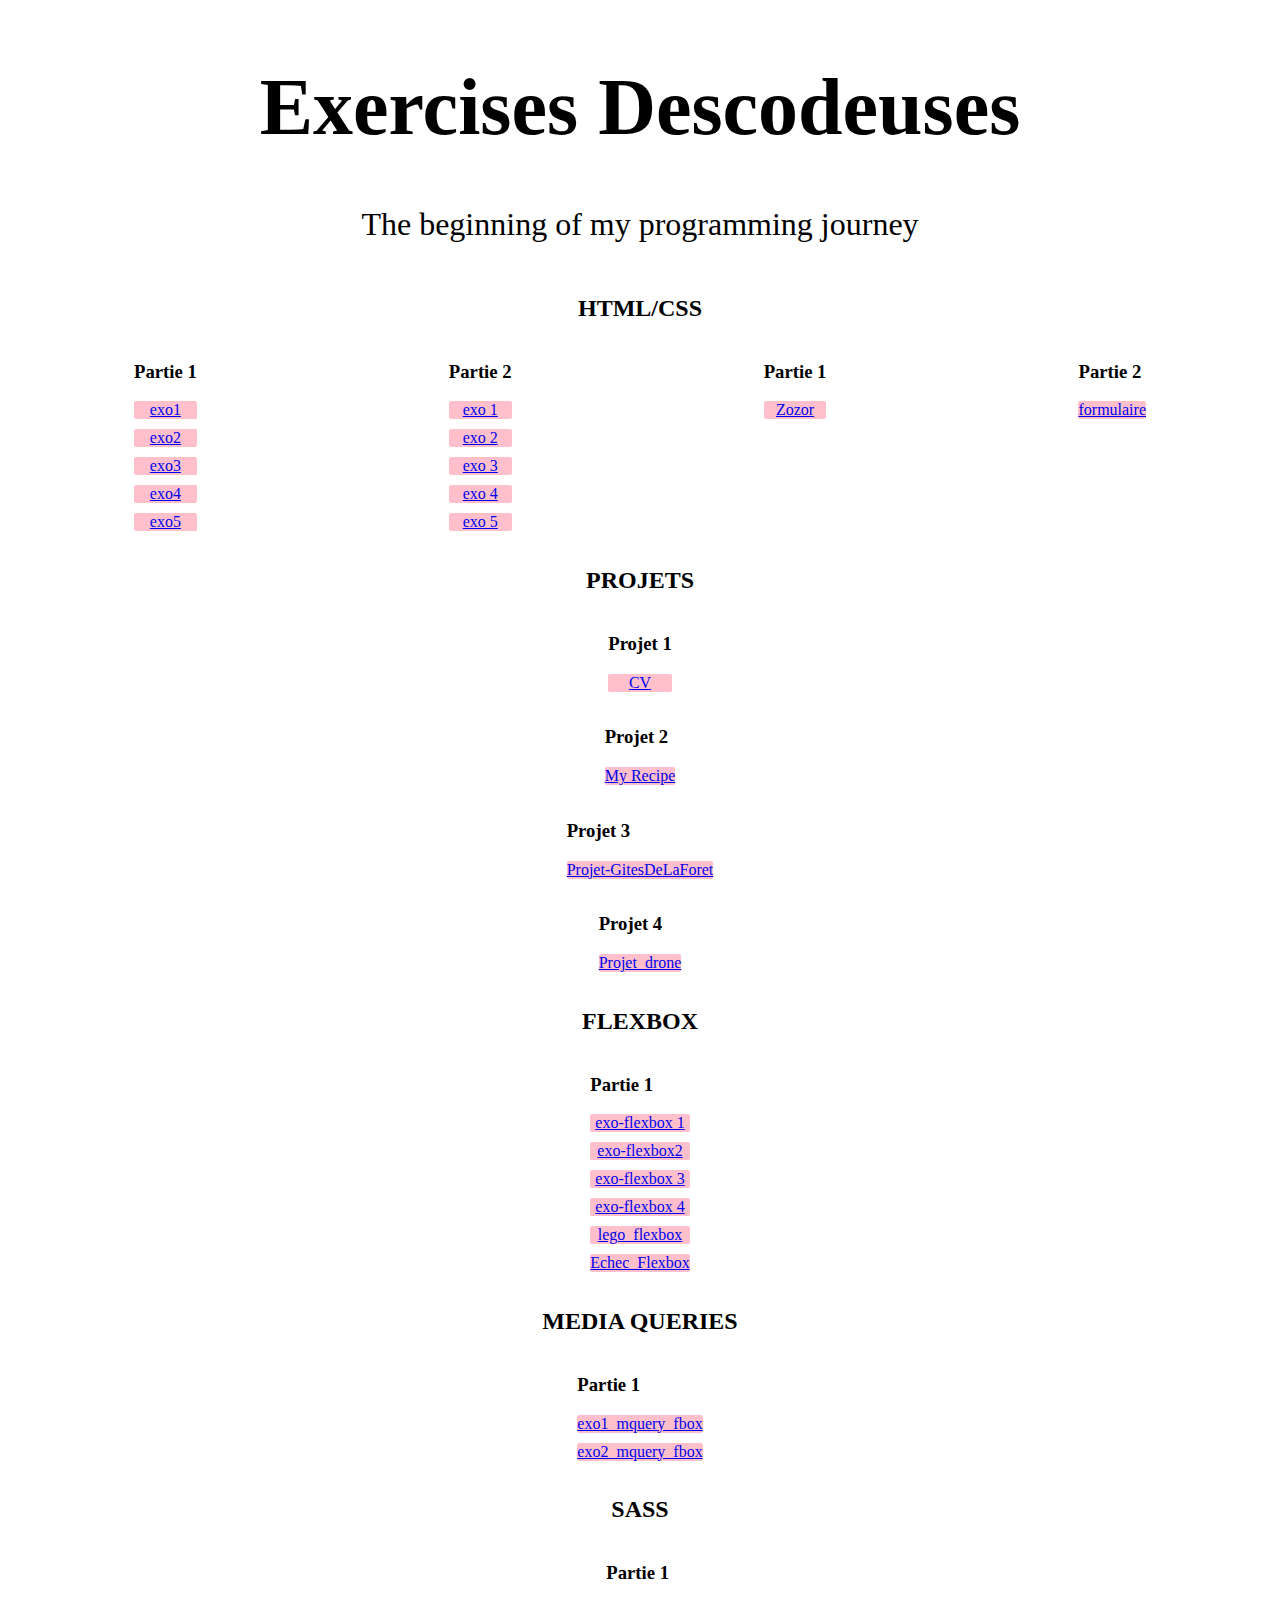
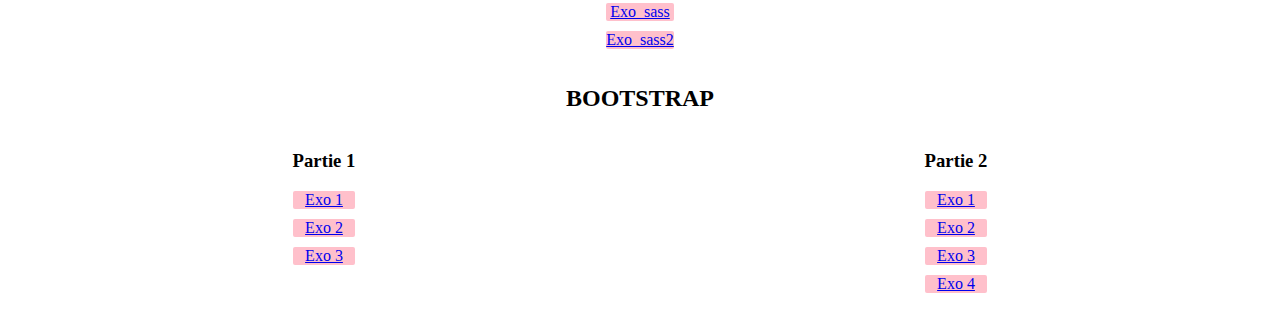
<file: index.html>
<!DOCTYPE html>
<html lang="fr">
<head>
    <meta charset="UTF-8">
    <link rel="stylesheet" href="style.css">
    <title>Exos Descodeuses</title>
</head>
<body>
    <div id="bloc_page">
        <header>
            <h1>Exercises Descodeuses</h1>
            <p id="intro">The beginning  of my programming journey</p>
        </header>
        <div id="themes">
            <div class="division-theme">
                <h2>HTML/CSS</h2>
                <div class="parties">
                    <div id="part1">
                        <h3>Partie 1</h3>
                        <nav>
                            <ul>
                                <li><a href="exercise-part1/exo1/index.html"target="blank">exo1</a></li>
                                <li><a href="exercise-part1/exo2/index.html"target="_blank">exo2</a></li>
                                <li><a href="exercise-part1/exo3/index.html"target="_blank">exo3</a></li>
                                <li><a href="exercise-part1/exo4/index.html"target="_blank">exo4</a></li>
                                <li><a href="exercise-part1/exo5/index.html"target="_blank">exo5</a></li>
                            </ul>
                        </nav>
                    </div>
                    <div id="part2">
                        <h3>Partie 2</h3>
                        <nav>
                            <ul>
                                <li><a href="exercise-part2/exo1/index.html" target="_blank">exo 1</a></li>
                                <li><a href="exercise-part2/exo2/index.html" target="_blank">exo 2</a></li>
                                <li><a href="exercise-part2/exo3/index.html" target="_blank">exo 3</a></li>
                                <li><a href="exercise-part2/exo4/index.html" target="_blank">exo 4</a></li>
                                <li><a href="exercise-part2/exo5/index.html" target="_blank">exo 5</a></li>
                            </ul>
                        </nav>
                    </div>
                    <div id="part3">
                        <h3>Partie 1</h3>
                        <nav>
                            <ul>
                                <li><a href="exercise-part3/index.html" target="_blank">Zozor</a></li>
                            </ul>
                        </nav>
                    </div>
                    <div id="part4">
                        <h3>Partie 2</h3>
                        <nav>
                            <ul>
                                <li><a href="exercise-part4/index.html" target="_blank">formulaire</a></li>
                            </ul>
                        </nav>
                    </div>
                </div>
            </div>
            <div class="division-theme">
                <h2>PROJETS</h2>
                <div class="parties">
                    <div id="part1">
                        <h3>Projet 1</h3>
                        <p><a href="projet-cv1/index.html" target="_blank">CV</a></p>
                    </div>
                </div>
                <div class="parties">
                    <div id="part1">
                        <h3>Projet 2</h3>
                        <p><a href="Personal-project/index.html" target="_blank">My Recipe</a></p>
                    </div>
                </div>
                <div class="parties">
                    <div id="part1">
                        <h3> Projet 3</h3>
                        <p><a href="Personal-project/index.html" target="_blank"> Projet-GitesDeLaForet</a></p>
                    </div>
                </div>
                <div class="parties">
                    <div id="part1">
                        <h3>Projet 4</h3>
                        <p><a href="Projet_drone/index.html" target="_blank">Projet_drone</a></p>
                    </div>
                </div>
            </div>
            <div class="division-theme">
                <h2>FLEXBOX</h2>
                <div class="parties">
                    <div id="part1">
                        <h3>Partie 1</h3>
                        <nav>
                            <ul>
                                <li><a href="Exo_Flexbox/exo-flexbox1/index.html" target="_blank">exo-flexbox 1</a></li>
                                <li><a href="Exo_Flexbox/Exo-flexbox2/index.html" target="_blank">exo-flexbox2</a></li>
                                <li><a href="Exo_Flexbox/exo-flexbox3/index.html" target="_blank">exo-flexbox 3</a></li>
                                <li><a href="Exo_Flexbox/exo-flexbox4/index.html" target="_blank">exo-flexbox 4</a></li>
                                <li><a href="lego_Flexbox/index.html" target="_blank">lego_flexbox</a></li>
                                <li><a href="Echec_Flexbox/index.html" target="_blank">Echec_Flexbox</a></li>
                            </ul>
                        </nav>
                    </div>
                </div>
            </div>
            <div class="division-theme">
                <h2>MEDIA QUERIES</h2>
                <div class="parties">
                    <div id="part1">
                        <h3>Partie 1</h3>
                        <nav>
                            <ul>
                                <li><a href="exo1_mquery_fbox/index.html" target="_blank">exo1_mquery_fbox</a></li>
                                <li><a href="exo2_mquery_fbox/index.html" target="_blank">exo2_mquery_fbox</a></li>
                            </ul>
                        </nav>
                    </div>
                </div>
            </div>
            <div class="division-theme">
                <h2>SASS</h2>
                <div class="parties">
                    <div id="part1">
                        <h3>Partie 1</h3>
                        <nav>
                            <ul>
                                <li><a href="Exo_sass/index.html" target="_blank">Exo_sass </a></li>
                                <li><a href="Exo_sass2/index.html" target="_blank">Exo_sass2 </a></li>
                            </ul>
                        </nav>
                    </div>
                </div>
            </div>
            <div class="division-theme">
                <h2>BOOTSTRAP</h2>
                <div class="parties">
                    <div id="part1">
                        <h3>Partie 1</h3>
                        <nav>
                            <ul>
                                <li><a href="Exo-Bootstrap/index.html" target="_blank">Exo 1</a></li>
                                <li><a href="Exo-Bootstrap/index1.html" target="_blank">Exo 2</a></li>
                                <li><a href="Exo-Bootstrap/index2.html" target="_blank">Exo 3</a></li>
                            </ul>
                        </nav>
                    </div>
                    <div id="part2">
                        <h3>Partie 2</h3>
                        <nav>
                            <ul>
                                <li><a href="Exo-Bootstrap2/index.html" target="_blank">Exo 1</a></li>
                                <li><a href="Exo-Bootstrap2/index.html" target="_blank">Exo 2</a></li>
                                <li><a href="Exo-Bootstrap2/index.html" target="_blank">Exo 3</a></li>
                                <li><a href="Exo-Bootstrap2/index.html" target="_blank">Exo 4</a></li>
                            </ul>
                        </nav>
                    </div>
                </div>
            </div>
        </div>
    </div>
</body>
</html>
</file>
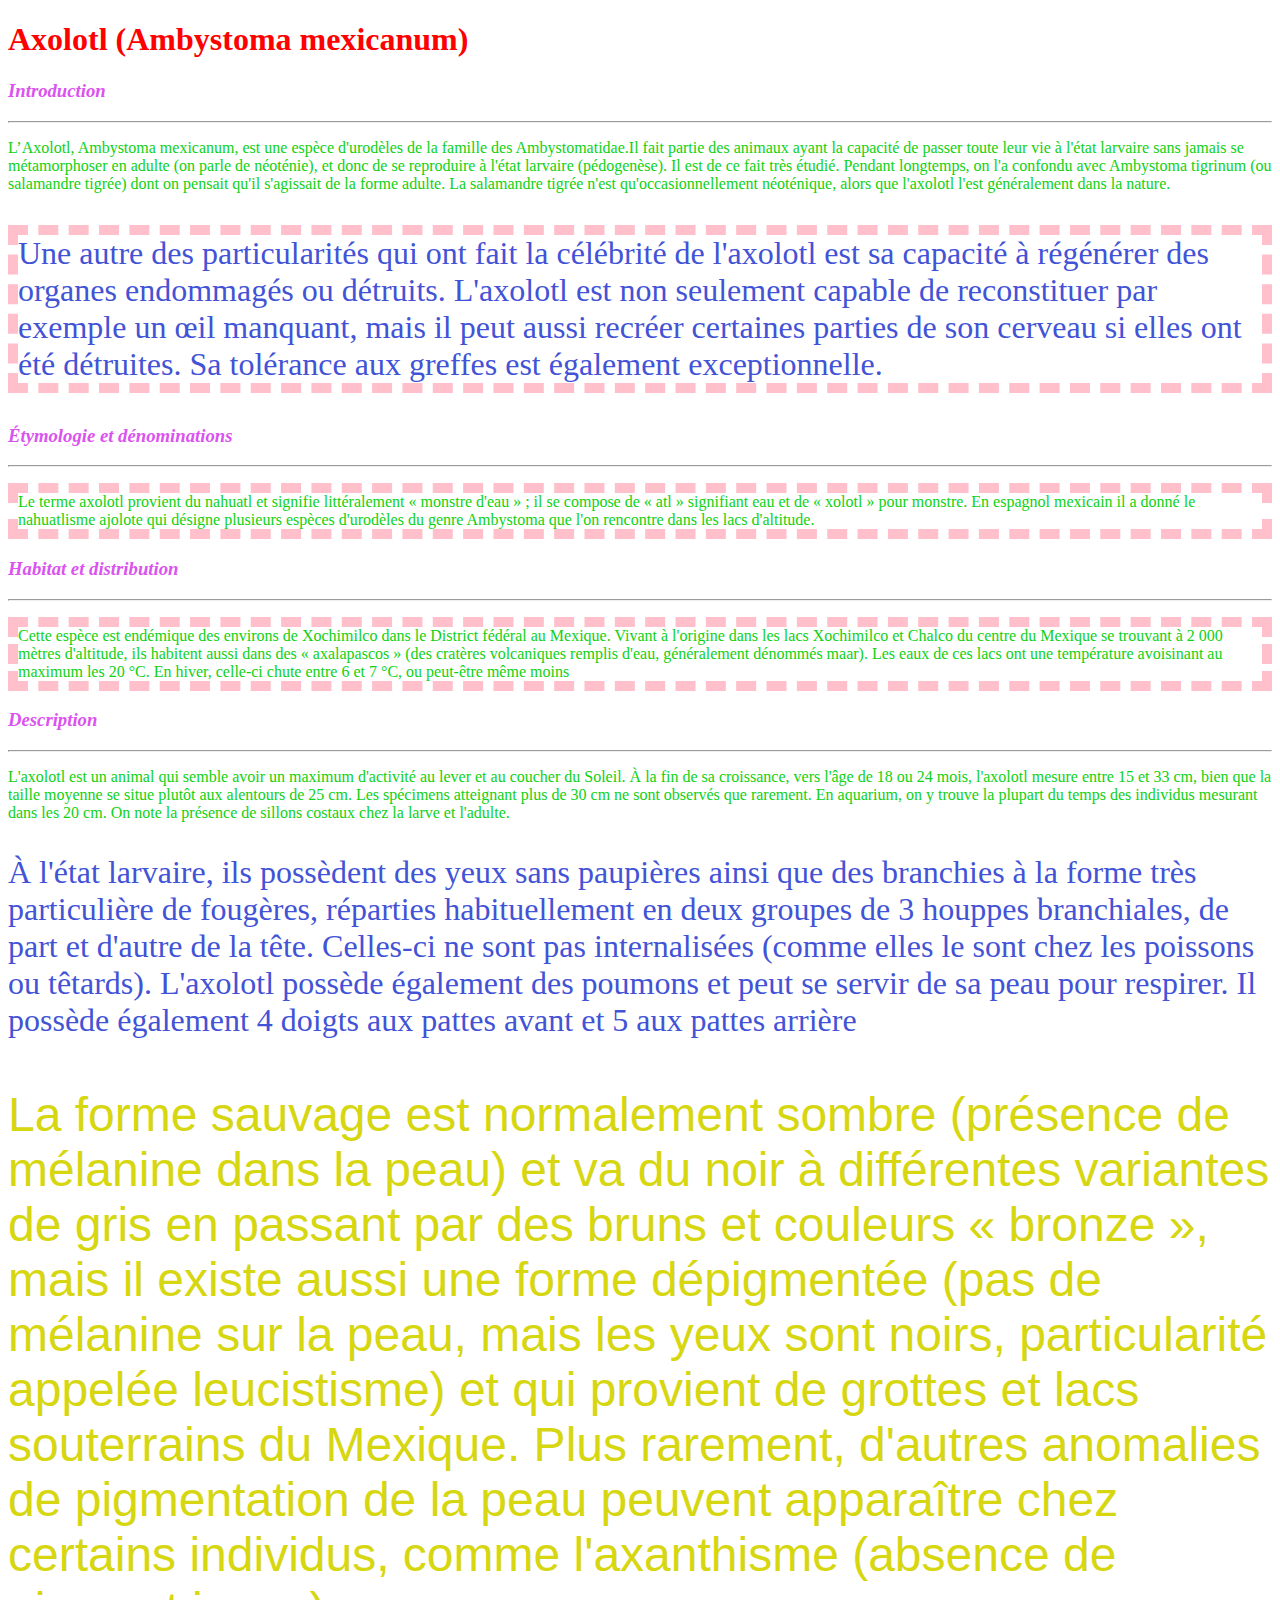
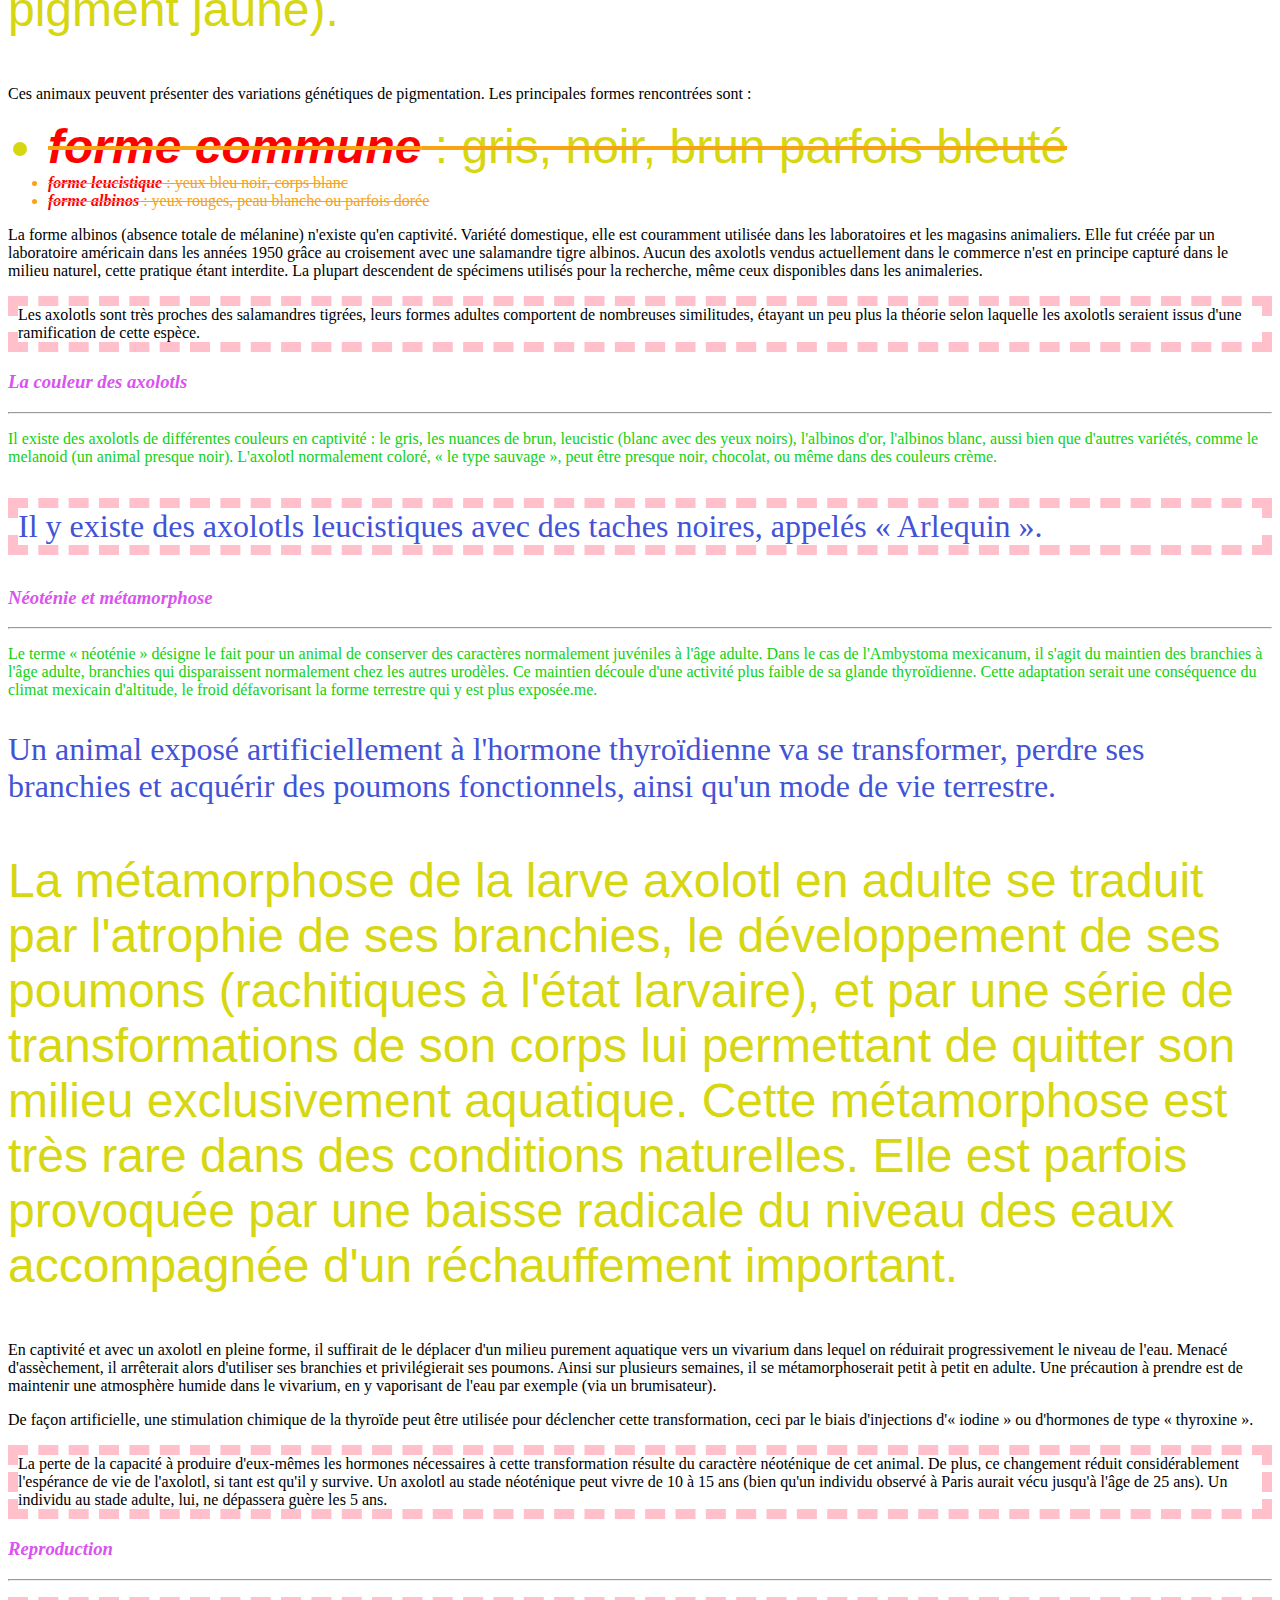
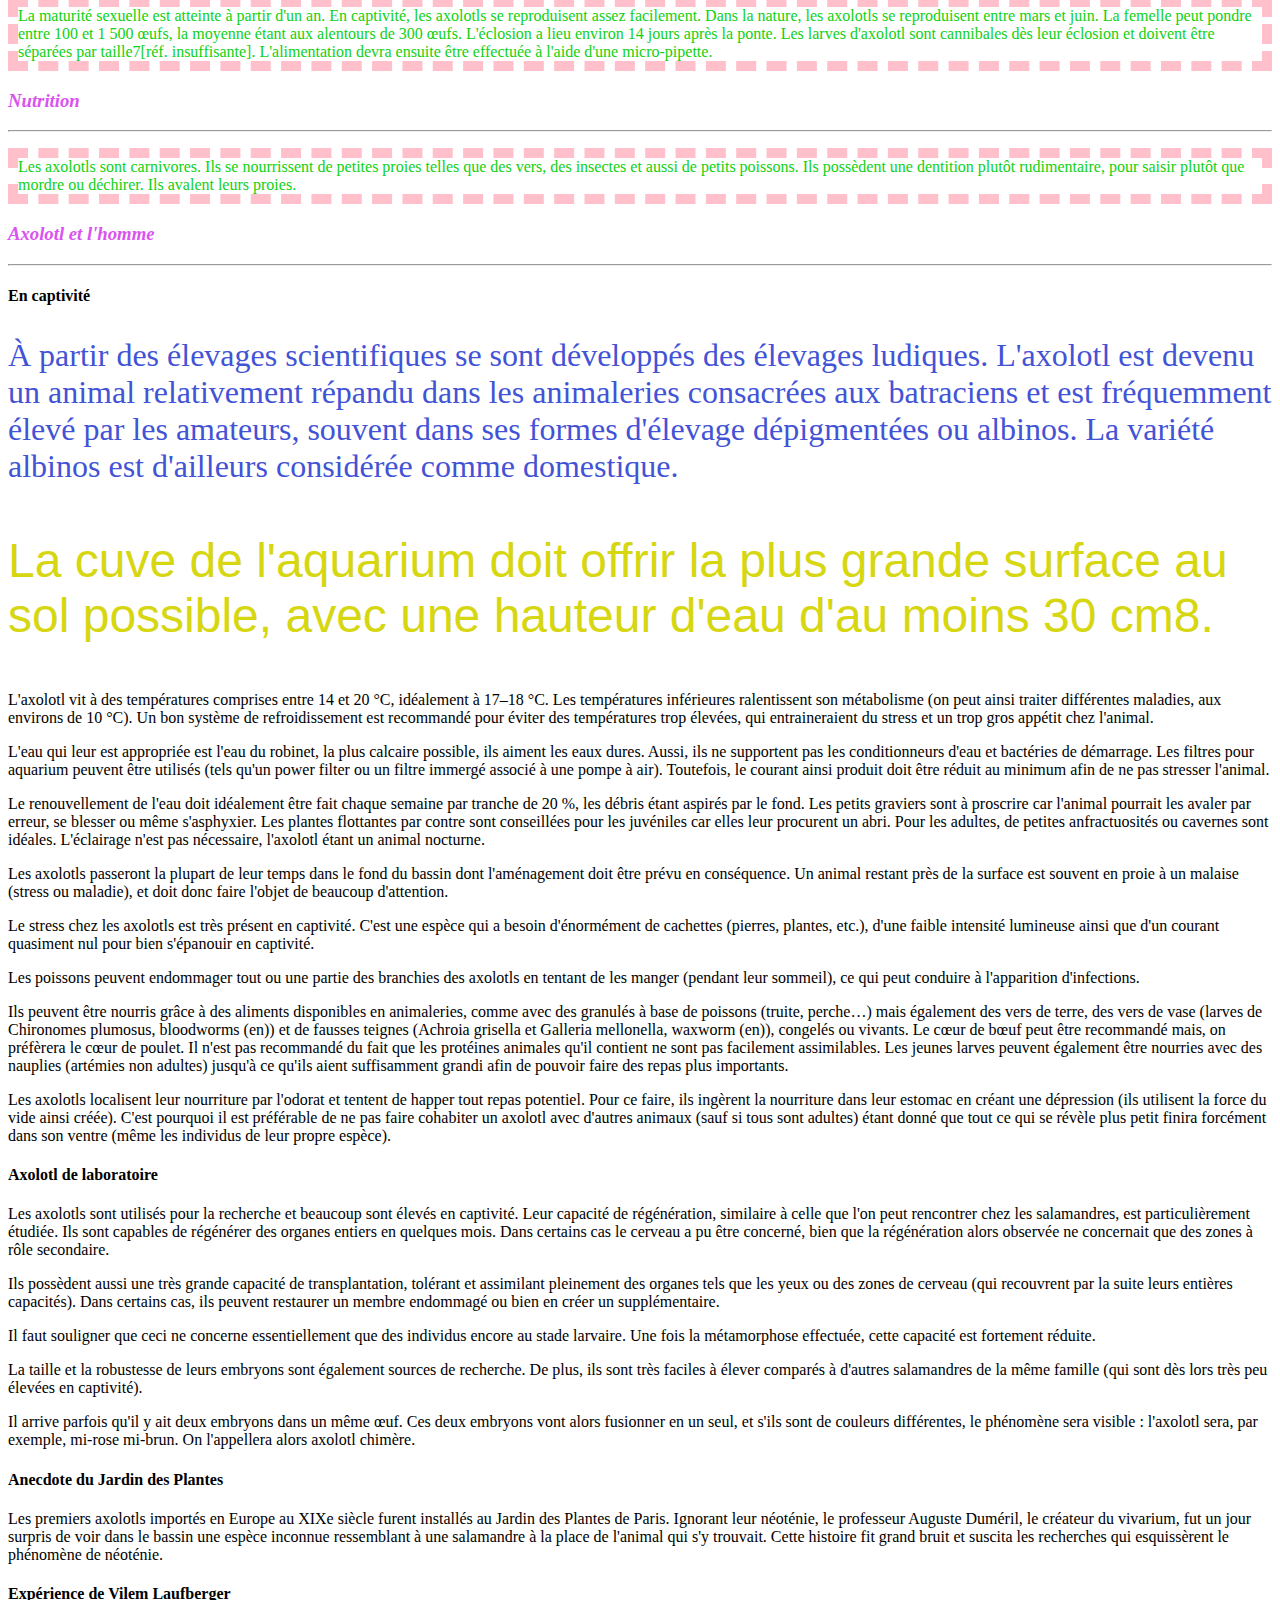
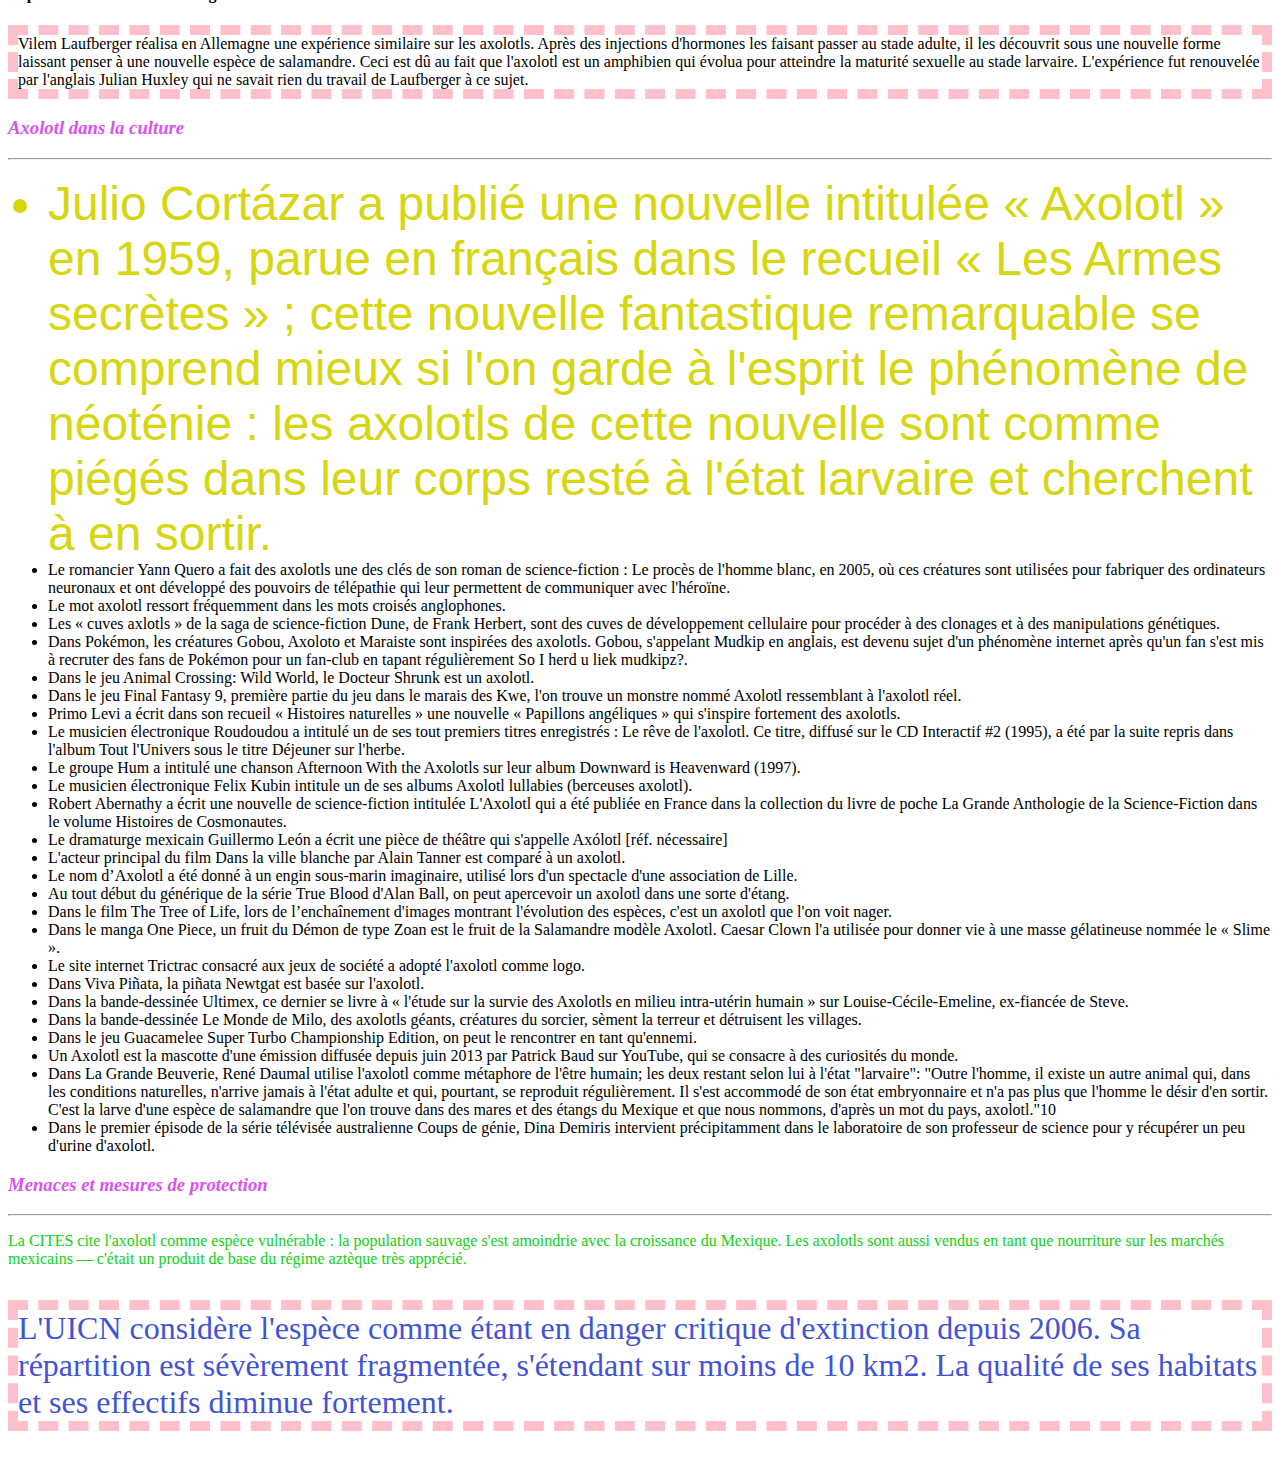
<file: Exo_sass/index.html>
<!DOCTYPE html>
<html>
  <head>
    <meta charset="utf-8">
    <title>L'Axolotl</title>
    <link rel="stylesheet" href="style.css">
  </head>
  <body>
    <div>
      <h1>Axolotl (Ambystoma mexicanum)</h1>
      <div class="partie">
        <div class="titre">
          <h3><em>Introduction</em></h3>
          <hr/>
        </div>
        <div class="corps">
          <p>
            L’Axolotl, Ambystoma mexicanum, est une espèce d'urodèles de la famille des Ambystomatidae.Il fait partie des animaux ayant la capacité
            de passer toute leur vie à l'état larvaire sans jamais se métamorphoser en adulte (on parle de néoténie), et donc de se reproduire à l'état
            larvaire (pédogenèse). Il est de ce fait très étudié. Pendant longtemps, on l'a confondu avec Ambystoma tigrinum (ou salamandre tigrée) dont
            on pensait qu'il s'agissait de la forme adulte. La salamandre tigrée n'est qu'occasionnellement néoténique, alors que l'axolotl l'est
            généralement dans la nature.
          </p>
          <p>
            Une autre des particularités qui ont fait la célébrité de l'axolotl est sa capacité à régénérer des organes endommagés ou détruits. L'axolotl
            est non seulement capable de reconstituer par exemple un œil manquant, mais il peut aussi recréer certaines parties de son cerveau si elles
            ont été détruites. Sa tolérance aux greffes est également exceptionnelle.
          </p>
        </div>
      </div>
      <div class="partie">
        <div class="titre">
          <h3><em>Étymologie et dénominations</em></h3>
          <hr/>
        </div>
        <div class="corps">
          <p>
            Le terme axolotl provient du nahuatl et signifie littéralement « monstre d'eau » ; il se compose de « atl » signifiant eau et de « xolotl »
            pour monstre. En espagnol mexicain il a donné le nahuatlisme ajolote qui désigne plusieurs espèces d'urodèles du genre Ambystoma que l'on
            rencontre dans les lacs d'altitude.
          </p>
        </div>
      </div>
      <div class="partie">
        <div class="titre">
          <h3><em>Habitat et distribution</em></h3>
          <hr/>
        </div>
        <div class="corps">
          <p>
            Cette espèce est endémique des environs de Xochimilco dans le District fédéral au Mexique.
            Vivant à l'origine dans les lacs Xochimilco et Chalco du centre du Mexique se trouvant à 2 000 mètres d'altitude, ils habitent aussi dans
            des « axalapascos » (des cratères volcaniques remplis d'eau, généralement dénommés maar). Les eaux de ces lacs ont une température avoisinant
            au maximum les 20 °C. En hiver, celle-ci chute entre 6 et 7 °C, ou peut-être même moins
          </p>
        </div>
      </div>
      <div class="partie">
        <div class="titre">
          <h3><em>Description</em></h3>
          <hr/>
        </div>
        <div class="corps">
          <p>
            L'axolotl est un animal qui semble avoir un maximum d'activité au lever et au coucher du Soleil. À la fin de sa croissance, vers l'âge de
            18 ou 24 mois, l'axolotl mesure entre 15 et 33 cm, bien que la taille moyenne se situe plutôt aux alentours de 25 cm. Les spécimens
            atteignant plus de 30 cm ne sont observés que rarement. En aquarium, on y trouve la plupart du temps des individus mesurant dans les 20 cm.
            On note la présence de sillons costaux chez la larve et l'adulte.
          </p>
          <p>
            À l'état larvaire, ils possèdent des yeux sans paupières ainsi que des branchies à la forme très particulière de fougères, réparties
            habituellement en deux groupes de 3 houppes branchiales, de part et d'autre de la tête. Celles-ci ne sont pas internalisées (comme elles
            le sont chez les poissons ou têtards). L'axolotl possède également des poumons et peut se servir de sa peau pour respirer. Il possède
            également 4 doigts aux pattes avant et 5 aux pattes arrière
          </p>
          <p>
            La forme sauvage est normalement sombre (présence de mélanine dans la peau) et va du noir à différentes variantes de gris en passant par
            des bruns et couleurs « bronze », mais il existe aussi une forme dépigmentée (pas de mélanine sur la peau, mais les yeux sont noirs,
            particularité appelée leucistisme) et qui provient de grottes et lacs souterrains du Mexique. Plus rarement, d'autres anomalies de
            pigmentation de la peau peuvent apparaître chez certains individus, comme l'axanthisme (absence de pigment jaune).
          </p>
          <p>
            Ces animaux peuvent présenter des variations génétiques de pigmentation. Les principales formes rencontrées sont :
            <ul>
              <li><em><strong>forme commune</strong></em> : gris, noir, brun parfois bleuté</li>
              <li><em><strong>forme leucistique</strong></em> : yeux bleu noir, corps blanc</li>
              <li><em><strong>forme albinos</strong></em> : yeux rouges, peau blanche ou parfois dorée</li>
            </ul>
          </p>
          <p>
            La forme albinos (absence totale de mélanine) n'existe qu'en captivité. Variété domestique, elle est couramment utilisée dans les
            laboratoires et les magasins animaliers. Elle fut créée par un laboratoire américain dans les années 1950 grâce au croisement avec une
            salamandre tigre albinos. Aucun des axolotls vendus actuellement dans le commerce n'est en principe capturé dans le milieu naturel, cette
            pratique étant interdite. La plupart descendent de spécimens utilisés pour la recherche, même ceux disponibles dans les animaleries.
          </p>
          <p>
            Les axolotls sont très proches des salamandres tigrées, leurs formes adultes comportent de nombreuses similitudes, étayant un peu plus la
            théorie selon laquelle les axolotls seraient issus d'une ramification de cette espèce.
          </p>
        </div>
      </div>
      <div class="partie">
        <div class="titre">
          <h3><em>La couleur des axolotls</em></h3>
          <hr/>
        </div>
        <div class="corps">
          <p>
            Il existe des axolotls de différentes couleurs en captivité : le gris, les nuances de brun, leucistic (blanc avec des yeux noirs),
            l'albinos d'or, l'albinos blanc, aussi bien que d'autres variétés, comme le melanoid (un animal presque noir). L'axolotl normalement
            coloré, « le type sauvage », peut être presque noir, chocolat, ou même dans des couleurs crème.
          </p>
          <p>
            Il y existe des axolotls leucistiques avec des taches noires, appelés « Arlequin ».
          </p>
        </div>
      </div>
      <div class="partie">
        <div class="titre">
          <h3><em>Néoténie et métamorphose</em></h3>
          <hr/>
        </div>
        <div class="corps">
          <p>
            Le terme « néoténie » désigne le fait pour un animal de conserver des caractères normalement juvéniles à l'âge adulte. Dans le cas de
            l'Ambystoma mexicanum, il s'agit du maintien des branchies à l'âge adulte, branchies qui disparaissent normalement chez les autres
            urodèles. Ce maintien découle d'une activité plus faible de sa glande thyroïdienne. Cette adaptation serait une conséquence du climat
            mexicain d'altitude, le froid défavorisant la forme terrestre qui y est plus exposée.me.
          </p>
          <p>
            Un animal exposé artificiellement à l'hormone thyroïdienne va se transformer, perdre ses branchies et acquérir des poumons fonctionnels,
            ainsi qu'un mode de vie terrestre.
          </p>
          <p>
            La métamorphose de la larve axolotl en adulte se traduit par l'atrophie de ses branchies, le développement de ses poumons (rachitiques
            à l'état larvaire), et par une série de transformations de son corps lui permettant de quitter son milieu exclusivement aquatique. Cette
            métamorphose est très rare dans des conditions naturelles. Elle est parfois provoquée par une baisse radicale du niveau des eaux accompagnée
            d'un réchauffement important.
          </p>
          <p>
            En captivité et avec un axolotl en pleine forme, il suffirait de le déplacer d'un milieu purement aquatique vers un vivarium dans lequel on
            réduirait progressivement le niveau de l'eau. Menacé d'assèchement, il arrêterait alors d'utiliser ses branchies et privilégierait ses
            poumons. Ainsi sur plusieurs semaines, il se métamorphoserait petit à petit en adulte. Une précaution à prendre est de maintenir une
            atmosphère humide dans le vivarium, en y vaporisant de l'eau par exemple (via un brumisateur).
          </p>
          <p>
            De façon artificielle, une stimulation chimique de la thyroïde peut être utilisée pour déclencher cette transformation, ceci par le biais
            d'injections d'« iodine » ou d'hormones de type « thyroxine ».
          </p>
          <p>
            La perte de la capacité à produire d'eux-mêmes les hormones nécessaires à cette transformation résulte du caractère néoténique de cet
            animal. De plus, ce changement réduit considérablement l'espérance de vie de l'axolotl, si tant est qu'il y survive. Un axolotl au stade
            néoténique peut vivre de 10 à 15 ans (bien qu'un individu observé à Paris aurait vécu jusqu'à l'âge de 25 ans). Un individu au stade adulte,
            lui, ne dépassera guère les 5 ans.
          </p>
        </div>
      </div>
      <div class="partie">
        <div class="titre">
          <h3><em>Reproduction</em></h3>
          <hr/>
        </div>
        <div class="corps">
          <p>
            La maturité sexuelle est atteinte à partir d'un an. En captivité, les axolotls se reproduisent assez facilement. Dans la nature, les
            axolotls se reproduisent entre mars et juin. La femelle peut pondre entre 100 et 1 500 œufs, la moyenne étant aux alentours de 300
            œufs. L'éclosion a lieu environ 14 jours après la ponte. Les larves d'axolotl sont cannibales dès leur éclosion et doivent être
            séparées par taille7[réf. insuffisante]. L'alimentation devra ensuite être effectuée à l'aide d'une micro-pipette.
          </p>
        </div>
      </div>
      <div class="partie">
        <div class="titre">
          <h3><em>Nutrition</em></h3>
          <hr/>
        </div>
        <div class="corps">
          <p>
            Les axolotls sont carnivores. Ils se nourrissent de petites proies telles que des vers, des insectes et aussi de petits poissons.
            Ils possèdent une dentition plutôt rudimentaire, pour saisir plutôt que mordre ou déchirer. Ils avalent leurs proies.
          </p>
        </div>
      </div>
      <div class="partie">
        <div class="titre">
          <h3><em>Axolotl et l'homme</em></h3>
          <hr/>
        </div>
        <div class="corps">
          <h4>En captivité</h4>
          <p>
            À partir des élevages scientifiques se sont développés des élevages ludiques. L'axolotl est devenu un animal relativement répandu
            dans les animaleries consacrées aux batraciens et est fréquemment élevé par les amateurs, souvent dans ses formes d'élevage
            dépigmentées ou albinos. La variété albinos est d'ailleurs considérée comme domestique.
          </p>
          <p>
            La cuve de l'aquarium doit offrir la plus grande surface au sol possible, avec une hauteur d'eau d'au moins 30 cm8.
          </p>
          <p>
            L'axolotl vit à des températures comprises entre 14 et 20 °C, idéalement à 17–18 °C. Les températures inférieures ralentissent son
            métabolisme (on peut ainsi traiter différentes maladies, aux environs de 10 °C). Un bon système de refroidissement est recommandé
            pour éviter des températures trop élevées, qui entraineraient du stress et un trop gros appétit chez l'animal.
          </p>
          <p>
            L'eau qui leur est appropriée est l'eau du robinet, la plus calcaire possible, ils aiment les eaux dures. Aussi, ils ne supportent pas
            les conditionneurs d'eau et bactéries de démarrage. Les filtres pour aquarium peuvent être utilisés (tels qu'un power filter ou un filtre
            immergé associé à une pompe à air). Toutefois, le courant ainsi produit doit être réduit au minimum afin de ne pas stresser l'animal.
          </p>
          <p>
            Le renouvellement de l'eau doit idéalement être fait chaque semaine par tranche de 20 %, les débris étant aspirés par le fond. Les petits
            graviers sont à proscrire car l'animal pourrait les avaler par erreur, se blesser ou même s'asphyxier. Les plantes flottantes par contre
            sont conseillées pour les juvéniles car elles leur procurent un abri. Pour les adultes, de petites anfractuosités ou cavernes sont idéales.
            L'éclairage n'est pas nécessaire, l'axolotl étant un animal nocturne.
          </p>
          <p>
            Les axolotls passeront la plupart de leur temps dans le fond du bassin dont l'aménagement doit être prévu en conséquence. Un animal
            restant près de la surface est souvent en proie à un malaise (stress ou maladie), et doit donc faire l'objet de beaucoup d'attention.
          </p>
          <p>
            Le stress chez les axolotls est très présent en captivité. C'est une espèce qui a besoin d'énormément de cachettes (pierres, plantes,
            etc.), d'une faible intensité lumineuse ainsi que d'un courant quasiment nul pour bien s'épanouir en captivité.
          </p>
          <p>
            Les poissons peuvent endommager tout ou une partie des branchies des axolotls en tentant de les manger (pendant leur sommeil), ce qui
            peut conduire à l'apparition d'infections.
          </p>
          <p>
            Ils peuvent être nourris grâce à des aliments disponibles en animaleries, comme avec des granulés à base de poissons (truite, perche…)
            mais également des vers de terre, des vers de vase (larves de Chironomes plumosus, bloodworms (en)) et de fausses teignes (Achroia grisella
            et Galleria mellonella, waxworm (en)), congelés ou vivants. Le cœur de bœuf peut être recommandé mais, on préfèrera le cœur de poulet. Il
            n'est pas recommandé du fait que les protéines animales qu'il contient ne sont pas facilement assimilables. Les jeunes larves peuvent
            également être nourries avec des nauplies (artémies non adultes) jusqu'à ce qu'ils aient suffisamment grandi afin de pouvoir faire des
            repas plus importants.
          </p>
          <p>
            Les axolotls localisent leur nourriture par l'odorat et tentent de happer tout repas potentiel. Pour ce faire, ils ingèrent la
            nourriture dans leur estomac en créant une dépression (ils utilisent la force du vide ainsi créée). C'est pourquoi il est préférable
            de ne pas faire cohabiter un axolotl avec d'autres animaux (sauf si tous sont adultes) étant donné que tout ce qui se révèle plus
            petit finira forcément dans son ventre (même les individus de leur propre espèce).
          </p>
          <h4>Axolotl de laboratoire</h4>
          <p>
            Les axolotls sont utilisés pour la recherche et beaucoup sont élevés en captivité. Leur capacité de régénération, similaire à celle que
            l'on peut rencontrer chez les salamandres, est particulièrement étudiée. Ils sont capables de régénérer des organes entiers en quelques mois.
            Dans certains cas le cerveau a pu être concerné, bien que la régénération alors observée ne concernait que des zones à rôle secondaire.
          </p>
          <p>
            Ils possèdent aussi une très grande capacité de transplantation, tolérant et assimilant pleinement des organes tels que les yeux ou
            des zones de cerveau (qui recouvrent par la suite leurs entières capacités). Dans certains cas, ils peuvent restaurer un membre
            endommagé ou bien en créer un supplémentaire.
          </p>
          <p>
            Il faut souligner que ceci ne concerne essentiellement que des individus encore au stade larvaire. Une fois la métamorphose effectuée,
            cette capacité est fortement réduite.
          </p>
          <p>
            La taille et la robustesse de leurs embryons sont également sources de recherche. De plus, ils sont très faciles à élever comparés
            à d'autres salamandres de la même famille (qui sont dès lors très peu élevées en captivité).
          </p>
          <p>
            Il arrive parfois qu'il y ait deux embryons dans un même œuf. Ces deux embryons vont alors fusionner en un seul, et s'ils sont de
            couleurs différentes, le phénomène sera visible : l'axolotl sera, par exemple, mi-rose mi-brun. On l'appellera alors axolotl chimère.
          </p>
          <h4>Anecdote du Jardin des Plantes</h4>
          <p>
            Les premiers axolotls importés en Europe au XIXe siècle furent installés au Jardin des Plantes de Paris. Ignorant leur néoténie, le
            professeur Auguste Duméril, le créateur du vivarium, fut un jour surpris de voir dans le bassin une espèce inconnue ressemblant à une
            salamandre à la place de l'animal qui s'y trouvait. Cette histoire fit grand bruit et suscita les recherches qui esquissèrent le
            phénomène de néoténie.
          </p>
          <h4>Expérience de Vilem Laufberger</h4>
          <p>
            Vilem Laufberger réalisa en Allemagne une expérience similaire sur les axolotls. Après des injections d'hormones les faisant passer
            au stade adulte, il les découvrit sous une nouvelle forme laissant penser à une nouvelle espèce de salamandre. Ceci est dû au fait
            que l'axolotl est un amphibien qui évolua pour atteindre la maturité sexuelle au stade larvaire. L'expérience fut renouvelée par
            l'anglais Julian Huxley qui ne savait rien du travail de Laufberger à ce sujet.
          </p>
        </div>
      </div>
      <div class="partie">
        <div class="titre">
          <h3><em>Axolotl dans la culture</em></h3>
          <hr/>
        </div>
        <div class="corps">
          <ul>
            <li>
              Julio Cortázar a publié une nouvelle intitulée « Axolotl » en 1959, parue en français dans le recueil « Les Armes secrètes » ;
              cette nouvelle fantastique remarquable se comprend mieux si l'on garde à l'esprit le phénomène de néoténie : les axolotls de cette
              nouvelle sont comme piégés dans leur corps resté à l'état larvaire et cherchent à en sortir.
            </li>
            <li>
              Le romancier Yann Quero a fait des axolotls une des clés de son roman de science-fiction : Le procès de l'homme blanc, en 2005, où ces
              créatures sont utilisées pour fabriquer des ordinateurs neuronaux et ont développé des pouvoirs de télépathie qui leur permettent de
              communiquer avec l'héroïne.
            </li>
            <li>
              Le mot axolotl ressort fréquemment dans les mots croisés anglophones.
            </li>
            <li>
              Les « cuves axlotls » de la saga de science-fiction Dune, de Frank Herbert, sont des cuves de développement cellulaire pour procéder à des
              clonages et à des manipulations génétiques.
            </li>
            <li>
              Dans Pokémon, les créatures Gobou, Axoloto et Maraiste sont inspirées des axolotls. Gobou, s'appelant Mudkip en anglais, est devenu
              sujet d'un phénomène internet après qu'un fan s'est mis à recruter des fans de Pokémon pour un fan-club en tapant régulièrement So
              I herd u liek mudkipz?.
            </li>
            <li>
              Dans le jeu Animal Crossing: Wild World, le Docteur Shrunk est un axolotl.
            </li>
            <li>
              Dans le jeu Final Fantasy 9, première partie du jeu dans le marais des Kwe, l'on trouve un monstre nommé Axolotl ressemblant à
              l'axolotl réel.
            </li>
            <li>
              Primo Levi a écrit dans son recueil « Histoires naturelles » une nouvelle « Papillons angéliques » qui s'inspire fortement des axolotls.
            </li>
            <li>
              Le musicien électronique Roudoudou a intitulé un de ses tout premiers titres enregistrés : Le rêve de l'axolotl. Ce titre, diffusé sur le CD Interactif #2 (1995), a été par la suite repris dans l'album Tout l'Univers sous le titre Déjeuner sur l'herbe.
            </li>
            <li>
              Le groupe Hum a intitulé une chanson Afternoon With the Axolotls sur leur album Downward is Heavenward (1997).
            </li>
            <li>
              Le musicien électronique Felix Kubin intitule un de ses albums Axolotl lullabies (berceuses axolotl).
            </li>
            <li>
              Robert Abernathy a écrit une nouvelle de science-fiction intitulée L'Axolotl qui a été publiée en France dans la collection du livre
              de poche La Grande Anthologie de la Science-Fiction dans le volume Histoires de Cosmonautes.
            </li>
            <li>
              Le dramaturge mexicain Guillermo León a écrit une pièce de théâtre qui s'appelle Axólotl [réf. nécessaire]
            </li>
            <li>
              L'acteur principal du film Dans la ville blanche par Alain Tanner est comparé à un axolotl.
            </li>
            <li>
              Le nom d’Axolotl a été donné à un engin sous-marin imaginaire, utilisé lors d'un spectacle d'une association de Lille.
            </li>
            <li>
              Au tout début du générique de la série True Blood d'Alan Ball, on peut apercevoir un axolotl dans une sorte d'étang.
            </li>
            <li>
              Dans le film The Tree of Life, lors de l’enchaînement d'images montrant l'évolution des espèces, c'est un axolotl que l'on voit nager.
            </li>
            <li>
              Dans le manga One Piece, un fruit du Démon de type Zoan est le fruit de la Salamandre modèle Axolotl. Caesar Clown l'a utilisée pour donner
              vie à une masse gélatineuse nommée le « Slime ».
            </li>
            <li>
              Le site internet Trictrac consacré aux jeux de société a adopté l'axolotl comme logo.
            </li>
            <li>
              Dans Viva Piñata, la piñata Newtgat est basée sur l'axolotl.
            </li>
            <li>
              Dans la bande-dessinée Ultimex, ce dernier se livre à « l'étude sur la survie des Axolotls en milieu intra-utérin humain » sur Louise-Cécile-Emeline, ex-fiancée de Steve.
            </li>
            <li>
              Dans la bande-dessinée Le Monde de Milo, des axolotls géants, créatures du sorcier, sèment la terreur et détruisent les villages.
            </li>
            <li>
              Dans le jeu Guacamelee Super Turbo Championship Edition, on peut le rencontrer en tant qu'ennemi.
            </li>
            <li>
              Un Axolotl est la mascotte d'une émission diffusée depuis juin 2013 par Patrick Baud sur YouTube, qui se consacre à des curiosités du monde.
            </li>
            <li>
              Dans La Grande Beuverie, René Daumal utilise l'axolotl comme métaphore de l'être humain; les deux restant selon lui à l'état "larvaire": "Outre l'homme, il existe un autre animal qui, dans les conditions naturelles, n'arrive jamais à l'état adulte et qui, pourtant, se reproduit régulièrement. Il s'est accommodé de son état embryonnaire et n'a pas plus que l'homme le désir d'en sortir. C'est la larve d'une espèce de salamandre que l'on trouve dans des mares et des étangs du Mexique et que nous nommons, d'après un mot du pays, axolotl."10
            </li>
            <li>
              Dans le premier épisode de la série télévisée australienne Coups de génie, Dina Demiris intervient précipitamment dans le laboratoire de son professeur de science pour y récupérer un peu d'urine d'axolotl.
            </li>
          </ul>
        </div>
      </div>
      <div class="partie">
        <div class="titre">
          <h3><em>Menaces et mesures de protection</em></h3>
          <hr/>
        </div>
        <div class="corps">
          <p>
            La CITES cite l'axolotl comme espèce vulnérable : la population sauvage s'est amoindrie avec la croissance du Mexique. Les axolotls
            sont aussi vendus en tant que nourriture sur les marchés mexicains — c'était un produit de base du régime aztèque très apprécié.
          </p>
          <p>
            L'UICN considère l'espèce comme étant en danger critique d'extinction depuis 2006. Sa répartition est sévèrement fragmentée,
            s'étendant sur moins de 10 km2. La qualité de ses habitats et ses effectifs diminue fortement.
          </p>
        </div>
      </div>
    </div>
  </body>
</html>
</file>
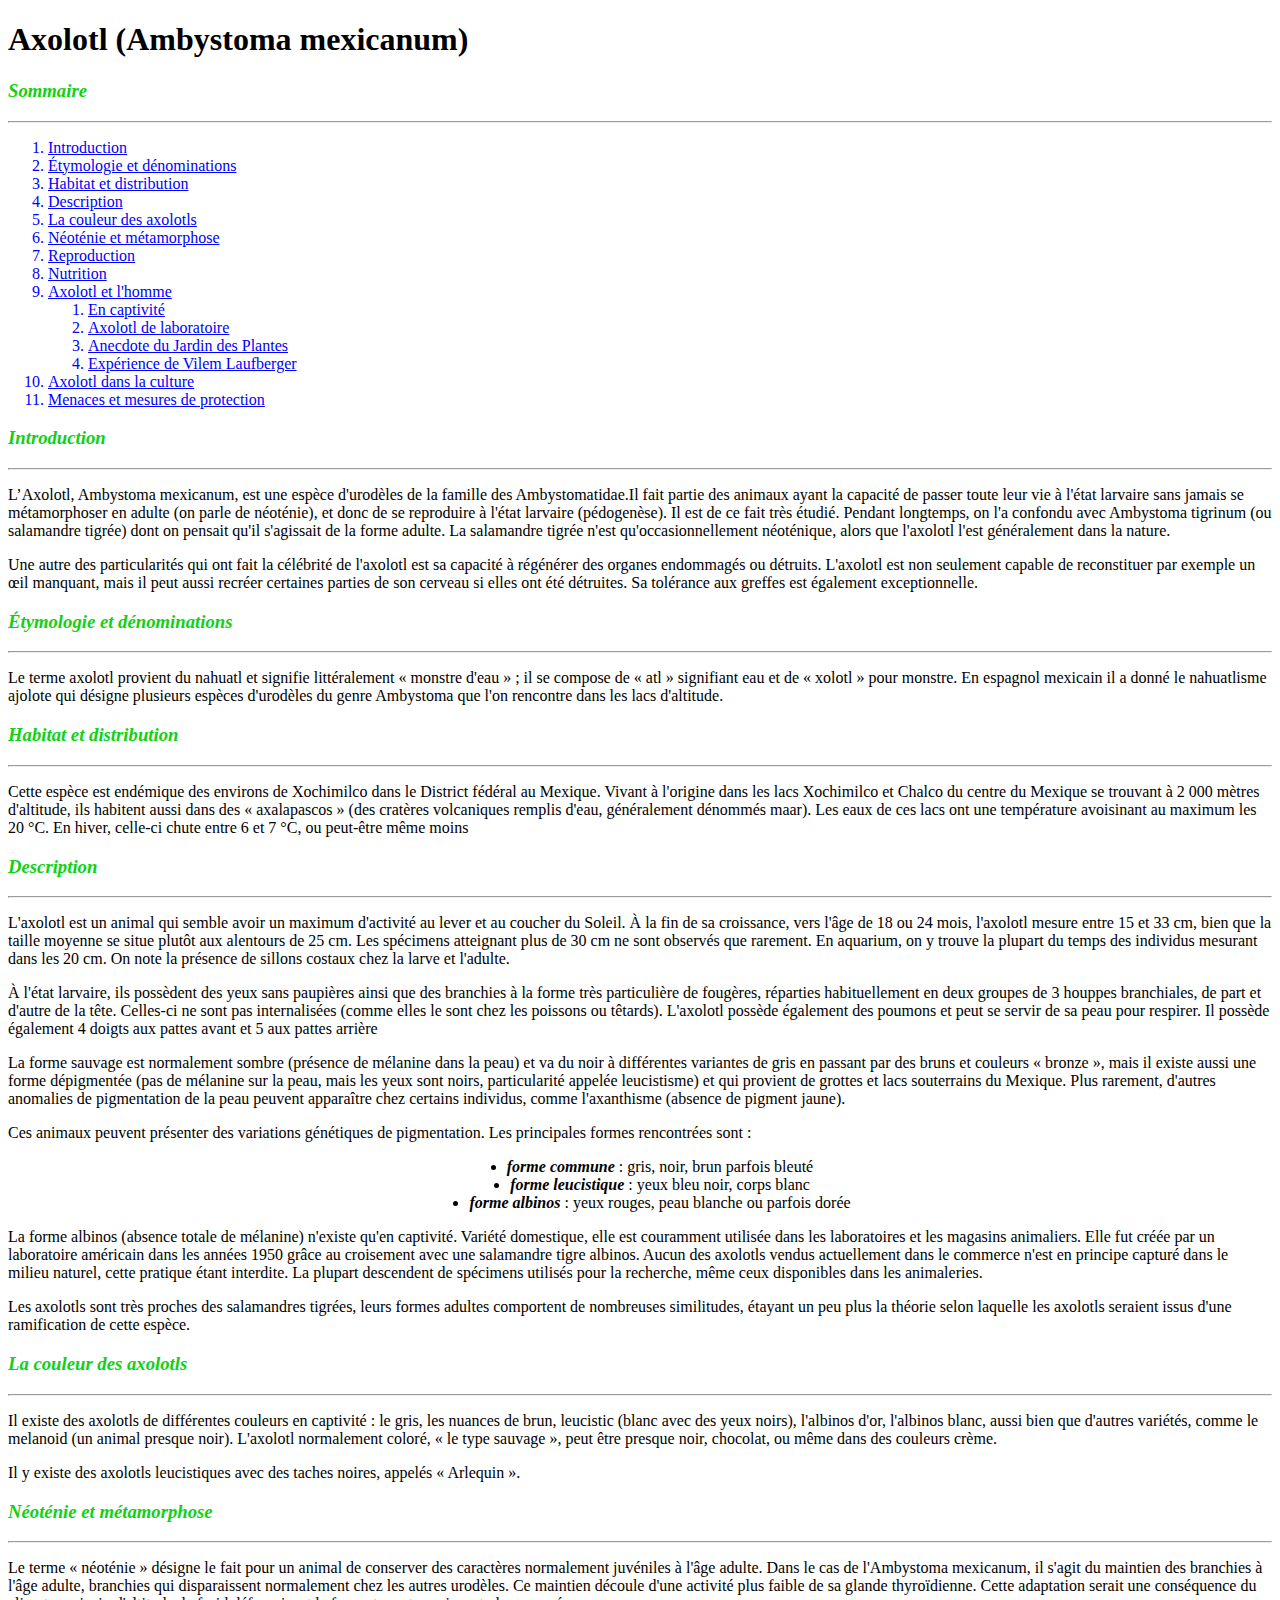
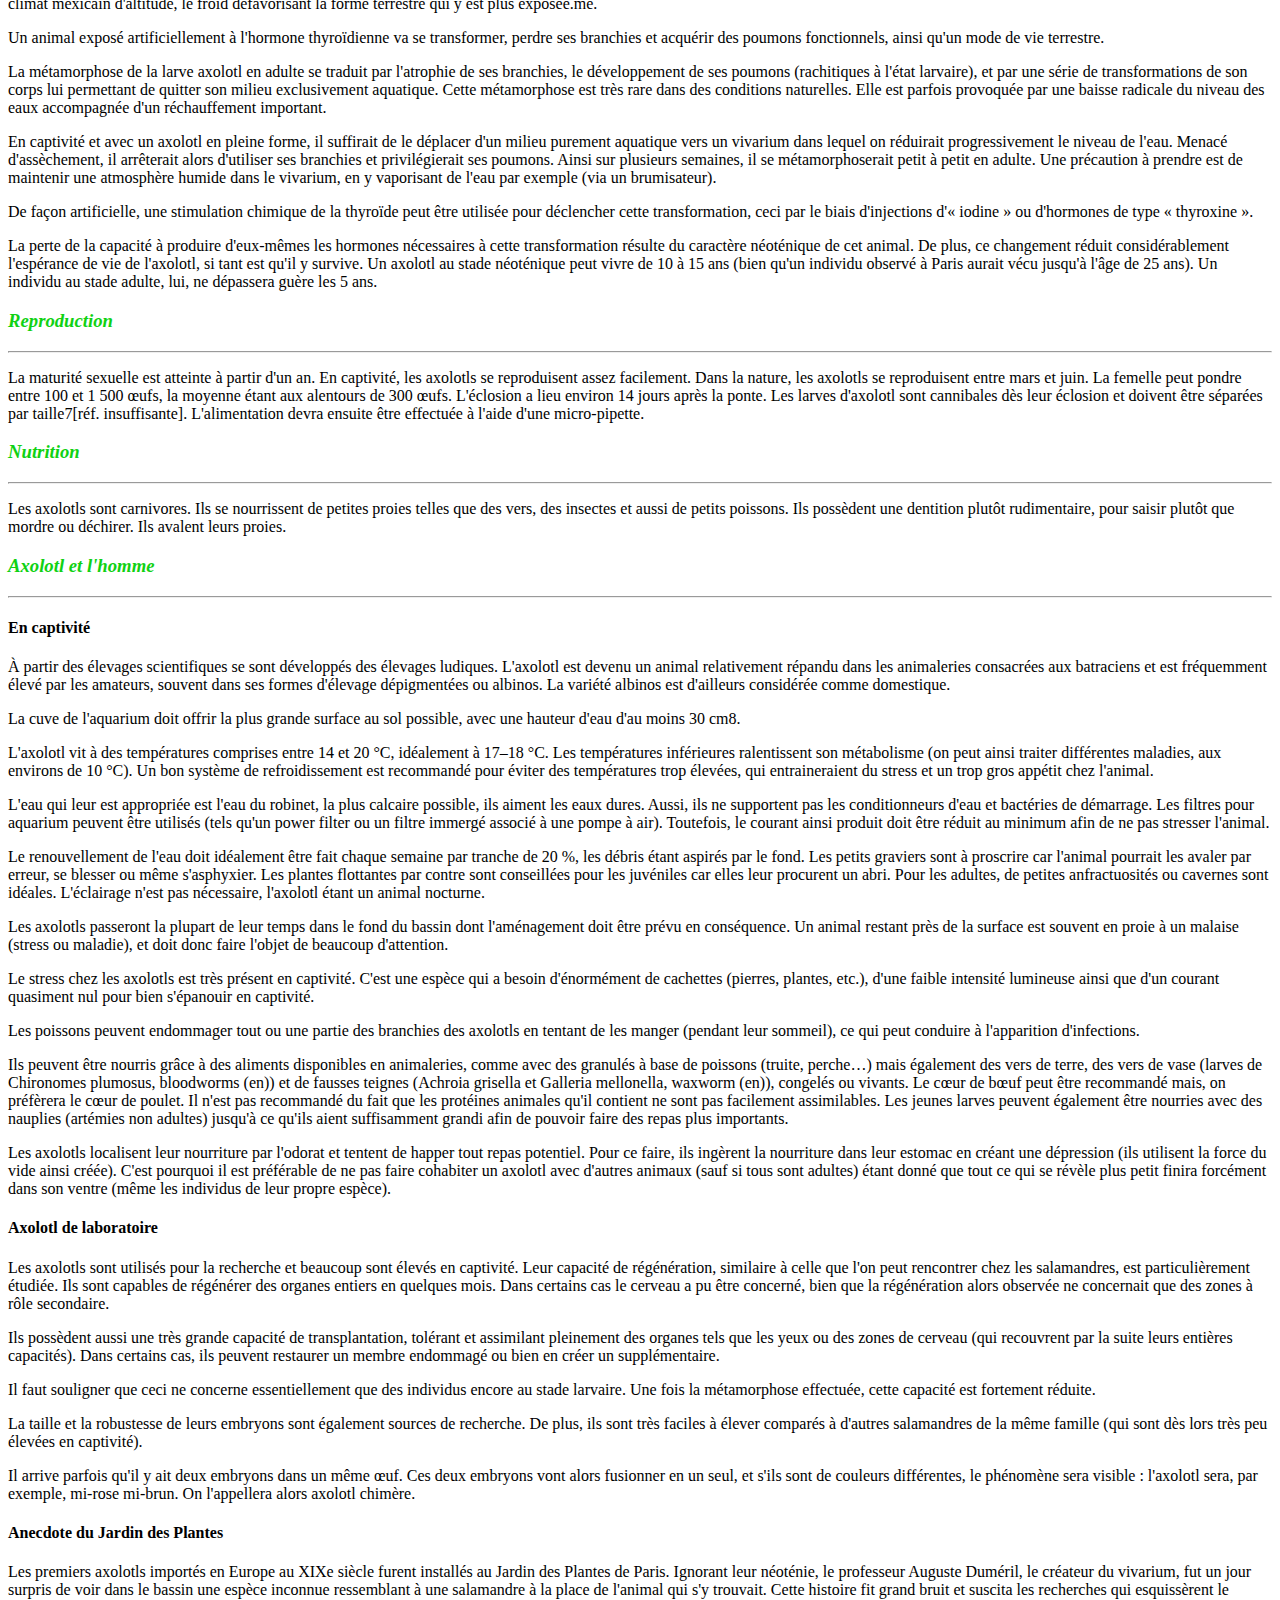
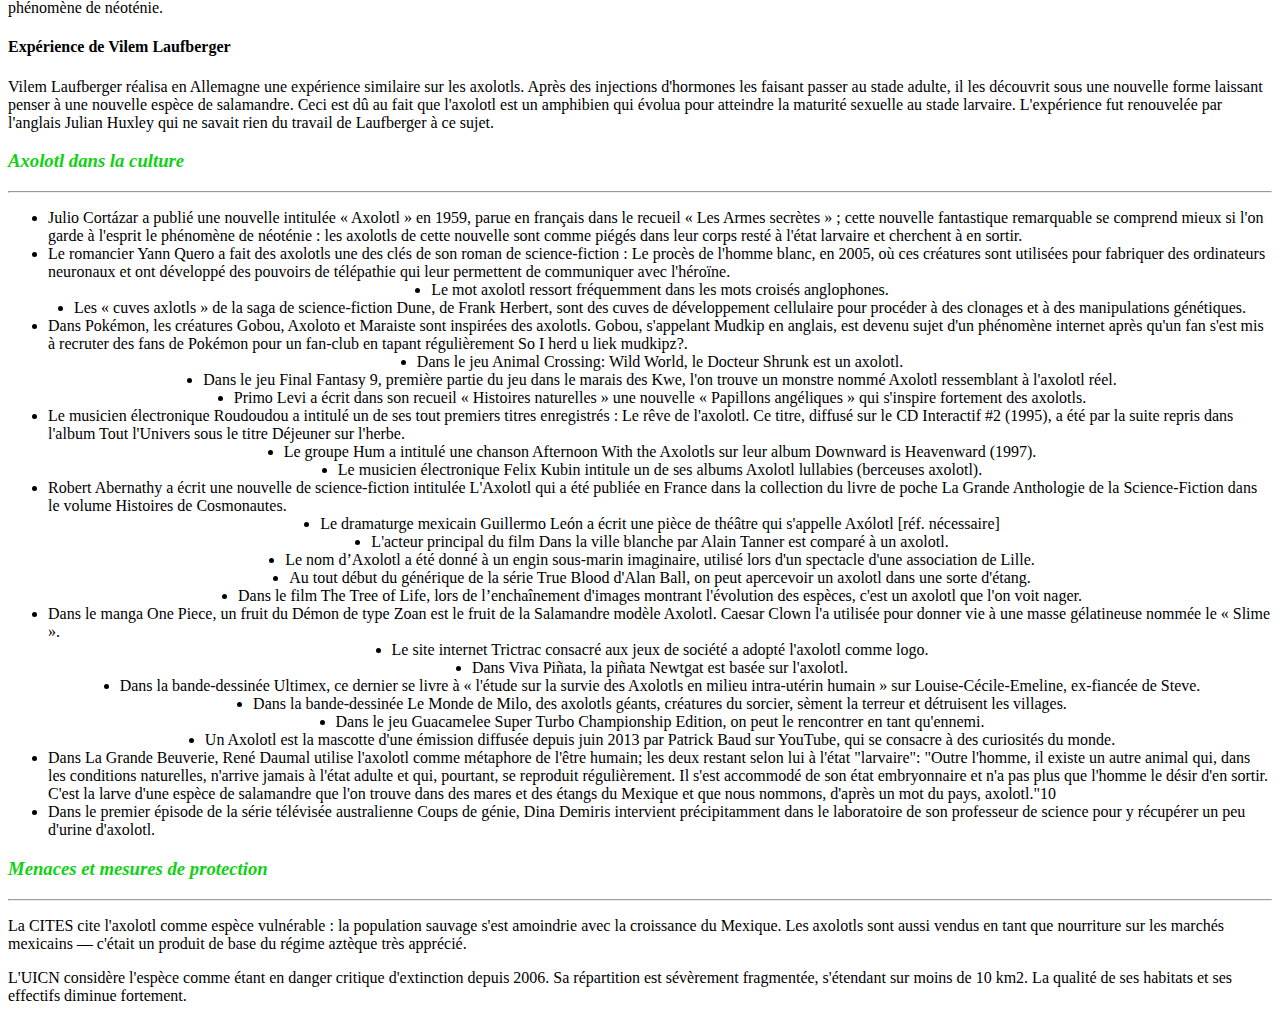
<file: Exo_sass2/index.html>
<!DOCTYPE html>
<html>
  <head>
    <meta charset="utf-8">
    <title>L'Axolotl</title>
    <link rel="stylesheet" href="style.css" />
  </head>
  <body>
    <div >
      <h1>Axolotl (Ambystoma mexicanum)</h1>
    </div>
      <nav>
        <div>
          <h3><em>Sommaire</em></h3>
          <hr/>
        </div>
        <div>
          <ol>
            <a href="index2.html" ><li>Introduction</li></a>
            <a href="index2.html"><li>Étymologie et dénominations</li></a>
            <a href="index2.html"><li>Habitat et distribution</li></a>
            <a href="index2.html"><li>Description</li></a>
            <a href="index2.html"><li>La couleur des axolotls</li></a>
            <a href="index2.html"><li>Néoténie et métamorphose</li></a>
            <a href="index2.html"><li>Reproduction</li></a>
            <a href="index2.html"><li>Nutrition</li></a>
            <a href="#axolotl_et_lhomme"><li>Axolotl et l'homme</li></a>
            <ol>
              <a href="#en_captivite"><li>En captivité</li></a>
              <a href="#axolotl_de_laboratoire"><li>Axolotl de laboratoire</li></a>
              <a href="#anecdote_du_jardin_des_plantes"><li>Anecdote du Jardin des Plantes</li></a>
              <a href="#experience_de_vilem_laufberger"><li>Expérience de Vilem Laufberger</li></a>
            </ol>
            <a href="#axolotl_dans_la_culture"><li>Axolotl dans la culture</li></a>
            <a href="#menaces_et_mesures_de_protection"><li>Menaces et mesures de protection</li></a>
          </ol>
        </div>
      </nav>
      <div class="partie">
        <div class="titre">
          <h3 id="introduction"><em>Introduction</em></h3>
          <hr/>
        </div>
        <div class="corps">
          <p>
            L’Axolotl, Ambystoma mexicanum, est une espèce d'urodèles de la famille des Ambystomatidae.Il fait partie des animaux ayant la capacité
            de passer toute leur vie à l'état larvaire sans jamais se métamorphoser en adulte (on parle de néoténie), et donc de se reproduire à l'état
            larvaire (pédogenèse). Il est de ce fait très étudié. Pendant longtemps, on l'a confondu avec Ambystoma tigrinum (ou salamandre tigrée) dont
            on pensait qu'il s'agissait de la forme adulte. La salamandre tigrée n'est qu'occasionnellement néoténique, alors que l'axolotl l'est
            généralement dans la nature.
          </p>
          <p>
            Une autre des particularités qui ont fait la célébrité de l'axolotl est sa capacité à régénérer des organes endommagés ou détruits. L'axolotl
            est non seulement capable de reconstituer par exemple un œil manquant, mais il peut aussi recréer certaines parties de son cerveau si elles
            ont été détruites. Sa tolérance aux greffes est également exceptionnelle.
          </p>
        </div>
      </div>
      <div class="partie">
        <div class="titre">
          <h3 id="etymologie_et_denomination"><em>Étymologie et dénominations</em></h3>
          <hr/>
        </div>
        <div class="corps">
          <p>
            Le terme axolotl provient du nahuatl et signifie littéralement « monstre d'eau » ; il se compose de « atl » signifiant eau et de « xolotl »
            pour monstre. En espagnol mexicain il a donné le nahuatlisme ajolote qui désigne plusieurs espèces d'urodèles du genre Ambystoma que l'on
            rencontre dans les lacs d'altitude.
          </p>
        </div>
      </div>
      <div class="partie">
        <div class="titre">
          <h3 id="habitat_et_distribution"><em>Habitat et distribution</em></h3>
          <hr/>
        </div>
        <div class="corps">
          <p>
            Cette espèce est endémique des environs de Xochimilco dans le District fédéral au Mexique.
            Vivant à l'origine dans les lacs Xochimilco et Chalco du centre du Mexique se trouvant à 2 000 mètres d'altitude, ils habitent aussi dans
            des « axalapascos » (des cratères volcaniques remplis d'eau, généralement dénommés maar). Les eaux de ces lacs ont une température avoisinant
            au maximum les 20 °C. En hiver, celle-ci chute entre 6 et 7 °C, ou peut-être même moins
          </p>
        </div>
      </div>
      <div class="partie">
        <div class="titre">
          <h3 id="description"><em>Description</em></h3>
          <hr/>
        </div>
        <div class="corps">
          <p>
            L'axolotl est un animal qui semble avoir un maximum d'activité au lever et au coucher du Soleil. À la fin de sa croissance, vers l'âge de
            18 ou 24 mois, l'axolotl mesure entre 15 et 33 cm, bien que la taille moyenne se situe plutôt aux alentours de 25 cm. Les spécimens
            atteignant plus de 30 cm ne sont observés que rarement. En aquarium, on y trouve la plupart du temps des individus mesurant dans les 20 cm.
            On note la présence de sillons costaux chez la larve et l'adulte.
          </p>
          <p>
            À l'état larvaire, ils possèdent des yeux sans paupières ainsi que des branchies à la forme très particulière de fougères, réparties
            habituellement en deux groupes de 3 houppes branchiales, de part et d'autre de la tête. Celles-ci ne sont pas internalisées (comme elles
            le sont chez les poissons ou têtards). L'axolotl possède également des poumons et peut se servir de sa peau pour respirer. Il possède
            également 4 doigts aux pattes avant et 5 aux pattes arrière
          </p>
          <p>
            La forme sauvage est normalement sombre (présence de mélanine dans la peau) et va du noir à différentes variantes de gris en passant par
            des bruns et couleurs « bronze », mais il existe aussi une forme dépigmentée (pas de mélanine sur la peau, mais les yeux sont noirs,
            particularité appelée leucistisme) et qui provient de grottes et lacs souterrains du Mexique. Plus rarement, d'autres anomalies de
            pigmentation de la peau peuvent apparaître chez certains individus, comme l'axanthisme (absence de pigment jaune).
          </p>
          <p>
            Ces animaux peuvent présenter des variations génétiques de pigmentation. Les principales formes rencontrées sont :
            <ul>
              <li><em><strong>forme commune</strong></em> : gris, noir, brun parfois bleuté</li>
              <li><em><strong>forme leucistique</strong></em> : yeux bleu noir, corps blanc</li>
              <li><em><strong>forme albinos</strong></em> : yeux rouges, peau blanche ou parfois dorée</li>
            </ul>
          </p>
          <p>
            La forme albinos (absence totale de mélanine) n'existe qu'en captivité. Variété domestique, elle est couramment utilisée dans les
            laboratoires et les magasins animaliers. Elle fut créée par un laboratoire américain dans les années 1950 grâce au croisement avec une
            salamandre tigre albinos. Aucun des axolotls vendus actuellement dans le commerce n'est en principe capturé dans le milieu naturel, cette
            pratique étant interdite. La plupart descendent de spécimens utilisés pour la recherche, même ceux disponibles dans les animaleries.
          </p>
          <p>
            Les axolotls sont très proches des salamandres tigrées, leurs formes adultes comportent de nombreuses similitudes, étayant un peu plus la
            théorie selon laquelle les axolotls seraient issus d'une ramification de cette espèce.
          </p>
        </div>
      </div>
      <div class="partie">
        <div class="titre">
          <h3 id="la_couleur_des_axolotls"><em>La couleur des axolotls</em></h3>
          <hr/>
        </div>
        <div class="corps">
          <p>
            Il existe des axolotls de différentes couleurs en captivité : le gris, les nuances de brun, leucistic (blanc avec des yeux noirs),
            l'albinos d'or, l'albinos blanc, aussi bien que d'autres variétés, comme le melanoid (un animal presque noir). L'axolotl normalement
            coloré, « le type sauvage », peut être presque noir, chocolat, ou même dans des couleurs crème.
          </p>
          <p>
            Il y existe des axolotls leucistiques avec des taches noires, appelés « Arlequin ».
          </p>
        </div>
      </div>
      <div class="partie">
        <div class="titre">
          <h3 id="neotenie_et_metamorphose"><em>Néoténie et métamorphose</em></h3>
          <hr/>
        </div>
        <div class="corps">
          <p>
            Le terme « néoténie » désigne le fait pour un animal de conserver des caractères normalement juvéniles à l'âge adulte. Dans le cas de
            l'Ambystoma mexicanum, il s'agit du maintien des branchies à l'âge adulte, branchies qui disparaissent normalement chez les autres
            urodèles. Ce maintien découle d'une activité plus faible de sa glande thyroïdienne. Cette adaptation serait une conséquence du climat
            mexicain d'altitude, le froid défavorisant la forme terrestre qui y est plus exposée.me.
          </p>
          <p>
            Un animal exposé artificiellement à l'hormone thyroïdienne va se transformer, perdre ses branchies et acquérir des poumons fonctionnels,
            ainsi qu'un mode de vie terrestre.
          </p>
          <p>
            La métamorphose de la larve axolotl en adulte se traduit par l'atrophie de ses branchies, le développement de ses poumons (rachitiques
            à l'état larvaire), et par une série de transformations de son corps lui permettant de quitter son milieu exclusivement aquatique. Cette
            métamorphose est très rare dans des conditions naturelles. Elle est parfois provoquée par une baisse radicale du niveau des eaux accompagnée
            d'un réchauffement important.
          </p>
          <p>
            En captivité et avec un axolotl en pleine forme, il suffirait de le déplacer d'un milieu purement aquatique vers un vivarium dans lequel on
            réduirait progressivement le niveau de l'eau. Menacé d'assèchement, il arrêterait alors d'utiliser ses branchies et privilégierait ses
            poumons. Ainsi sur plusieurs semaines, il se métamorphoserait petit à petit en adulte. Une précaution à prendre est de maintenir une
            atmosphère humide dans le vivarium, en y vaporisant de l'eau par exemple (via un brumisateur).
          </p>
          <p>
            De façon artificielle, une stimulation chimique de la thyroïde peut être utilisée pour déclencher cette transformation, ceci par le biais
            d'injections d'« iodine » ou d'hormones de type « thyroxine ».
          </p>
          <p>
            La perte de la capacité à produire d'eux-mêmes les hormones nécessaires à cette transformation résulte du caractère néoténique de cet
            animal. De plus, ce changement réduit considérablement l'espérance de vie de l'axolotl, si tant est qu'il y survive. Un axolotl au stade
            néoténique peut vivre de 10 à 15 ans (bien qu'un individu observé à Paris aurait vécu jusqu'à l'âge de 25 ans). Un individu au stade adulte,
            lui, ne dépassera guère les 5 ans.
          </p>
        </div>
      </div>
      <div class="partie">
        <div class="titre">
          <h3 id="reproduction"><em>Reproduction</em></h3>
          <hr/>
        </div>
        <div class="corps">
          <p>
            La maturité sexuelle est atteinte à partir d'un an. En captivité, les axolotls se reproduisent assez facilement. Dans la nature, les
            axolotls se reproduisent entre mars et juin. La femelle peut pondre entre 100 et 1 500 œufs, la moyenne étant aux alentours de 300
            œufs. L'éclosion a lieu environ 14 jours après la ponte. Les larves d'axolotl sont cannibales dès leur éclosion et doivent être
            séparées par taille7[réf. insuffisante]. L'alimentation devra ensuite être effectuée à l'aide d'une micro-pipette.
          </p>
        </div>
      </div>
      <div class="partie">
        <div class="titre">
          <h3 id="nutrition"><em>Nutrition</em></h3>
          <hr/>
        </div>
        <div class="corps">
          <p>
            Les axolotls sont carnivores. Ils se nourrissent de petites proies telles que des vers, des insectes et aussi de petits poissons.
            Ils possèdent une dentition plutôt rudimentaire, pour saisir plutôt que mordre ou déchirer. Ils avalent leurs proies.
          </p>
        </div>
      </div>
      <div class="partie">
        <div class="titre">
          <h3 id="axolotl_et_lhomme"><em>Axolotl et l'homme</em></h3>
          <hr/>
        </div>
        <div class="corps">
          <h4 id="en_captivite">En captivité</h4>
          <p>
            À partir des élevages scientifiques se sont développés des élevages ludiques. L'axolotl est devenu un animal relativement répandu
            dans les animaleries consacrées aux batraciens et est fréquemment élevé par les amateurs, souvent dans ses formes d'élevage
            dépigmentées ou albinos. La variété albinos est d'ailleurs considérée comme domestique.
          </p>
          <p>
            La cuve de l'aquarium doit offrir la plus grande surface au sol possible, avec une hauteur d'eau d'au moins 30 cm8.
          </p>
          <p>
            L'axolotl vit à des températures comprises entre 14 et 20 °C, idéalement à 17–18 °C. Les températures inférieures ralentissent son
            métabolisme (on peut ainsi traiter différentes maladies, aux environs de 10 °C). Un bon système de refroidissement est recommandé
            pour éviter des températures trop élevées, qui entraineraient du stress et un trop gros appétit chez l'animal.
          </p>
          <p>
            L'eau qui leur est appropriée est l'eau du robinet, la plus calcaire possible, ils aiment les eaux dures. Aussi, ils ne supportent pas
            les conditionneurs d'eau et bactéries de démarrage. Les filtres pour aquarium peuvent être utilisés (tels qu'un power filter ou un filtre
            immergé associé à une pompe à air). Toutefois, le courant ainsi produit doit être réduit au minimum afin de ne pas stresser l'animal.
          </p>
          <p>
            Le renouvellement de l'eau doit idéalement être fait chaque semaine par tranche de 20 %, les débris étant aspirés par le fond. Les petits
            graviers sont à proscrire car l'animal pourrait les avaler par erreur, se blesser ou même s'asphyxier. Les plantes flottantes par contre
            sont conseillées pour les juvéniles car elles leur procurent un abri. Pour les adultes, de petites anfractuosités ou cavernes sont idéales.
            L'éclairage n'est pas nécessaire, l'axolotl étant un animal nocturne.
          </p>
          <p>
            Les axolotls passeront la plupart de leur temps dans le fond du bassin dont l'aménagement doit être prévu en conséquence. Un animal
            restant près de la surface est souvent en proie à un malaise (stress ou maladie), et doit donc faire l'objet de beaucoup d'attention.
          </p>
          <p>
            Le stress chez les axolotls est très présent en captivité. C'est une espèce qui a besoin d'énormément de cachettes (pierres, plantes,
            etc.), d'une faible intensité lumineuse ainsi que d'un courant quasiment nul pour bien s'épanouir en captivité.
          </p>
          <p>
            Les poissons peuvent endommager tout ou une partie des branchies des axolotls en tentant de les manger (pendant leur sommeil), ce qui
            peut conduire à l'apparition d'infections.
          </p>
          <p>
            Ils peuvent être nourris grâce à des aliments disponibles en animaleries, comme avec des granulés à base de poissons (truite, perche…)
            mais également des vers de terre, des vers de vase (larves de Chironomes plumosus, bloodworms (en)) et de fausses teignes (Achroia grisella
            et Galleria mellonella, waxworm (en)), congelés ou vivants. Le cœur de bœuf peut être recommandé mais, on préfèrera le cœur de poulet. Il
            n'est pas recommandé du fait que les protéines animales qu'il contient ne sont pas facilement assimilables. Les jeunes larves peuvent
            également être nourries avec des nauplies (artémies non adultes) jusqu'à ce qu'ils aient suffisamment grandi afin de pouvoir faire des
            repas plus importants.
          </p>
          <p>
            Les axolotls localisent leur nourriture par l'odorat et tentent de happer tout repas potentiel. Pour ce faire, ils ingèrent la
            nourriture dans leur estomac en créant une dépression (ils utilisent la force du vide ainsi créée). C'est pourquoi il est préférable
            de ne pas faire cohabiter un axolotl avec d'autres animaux (sauf si tous sont adultes) étant donné que tout ce qui se révèle plus
            petit finira forcément dans son ventre (même les individus de leur propre espèce).
          </p>
          <h4 id="axolotl_de_laboratoire">Axolotl de laboratoire</h4>
          <p>
            Les axolotls sont utilisés pour la recherche et beaucoup sont élevés en captivité. Leur capacité de régénération, similaire à celle que
            l'on peut rencontrer chez les salamandres, est particulièrement étudiée. Ils sont capables de régénérer des organes entiers en quelques mois.
            Dans certains cas le cerveau a pu être concerné, bien que la régénération alors observée ne concernait que des zones à rôle secondaire.
          </p>
          <p>
            Ils possèdent aussi une très grande capacité de transplantation, tolérant et assimilant pleinement des organes tels que les yeux ou
            des zones de cerveau (qui recouvrent par la suite leurs entières capacités). Dans certains cas, ils peuvent restaurer un membre
            endommagé ou bien en créer un supplémentaire.
          </p>
          <p>
            Il faut souligner que ceci ne concerne essentiellement que des individus encore au stade larvaire. Une fois la métamorphose effectuée,
            cette capacité est fortement réduite.
          </p>
          <p>
            La taille et la robustesse de leurs embryons sont également sources de recherche. De plus, ils sont très faciles à élever comparés
            à d'autres salamandres de la même famille (qui sont dès lors très peu élevées en captivité).
          </p>
          <p>
            Il arrive parfois qu'il y ait deux embryons dans un même œuf. Ces deux embryons vont alors fusionner en un seul, et s'ils sont de
            couleurs différentes, le phénomène sera visible : l'axolotl sera, par exemple, mi-rose mi-brun. On l'appellera alors axolotl chimère.
          </p>
          <h4 id="anecdote_du_jardin_des_plantes">Anecdote du Jardin des Plantes</h4>
          <p>
            Les premiers axolotls importés en Europe au XIXe siècle furent installés au Jardin des Plantes de Paris. Ignorant leur néoténie, le
            professeur Auguste Duméril, le créateur du vivarium, fut un jour surpris de voir dans le bassin une espèce inconnue ressemblant à une
            salamandre à la place de l'animal qui s'y trouvait. Cette histoire fit grand bruit et suscita les recherches qui esquissèrent le
            phénomène de néoténie.
          </p>
          <h4 id="experience_de_vilem_laufberger">Expérience de Vilem Laufberger</h4>
          <p>
            Vilem Laufberger réalisa en Allemagne une expérience similaire sur les axolotls. Après des injections d'hormones les faisant passer
            au stade adulte, il les découvrit sous une nouvelle forme laissant penser à une nouvelle espèce de salamandre. Ceci est dû au fait
            que l'axolotl est un amphibien qui évolua pour atteindre la maturité sexuelle au stade larvaire. L'expérience fut renouvelée par
            l'anglais Julian Huxley qui ne savait rien du travail de Laufberger à ce sujet.
          </p>
        </div>
      </div>
      <div class="partie">
        <div class="titre">
          <h3 id="axolotl_dans_la_culture"><em>Axolotl dans la culture</em></h3>
          <hr/>
        </div>
        <div class="corps">
          <ul>
            <li>
              Julio Cortázar a publié une nouvelle intitulée « Axolotl » en 1959, parue en français dans le recueil « Les Armes secrètes » ;
              cette nouvelle fantastique remarquable se comprend mieux si l'on garde à l'esprit le phénomène de néoténie : les axolotls de cette
              nouvelle sont comme piégés dans leur corps resté à l'état larvaire et cherchent à en sortir.
            </li>
            <li>
              Le romancier Yann Quero a fait des axolotls une des clés de son roman de science-fiction : Le procès de l'homme blanc, en 2005, où ces
              créatures sont utilisées pour fabriquer des ordinateurs neuronaux et ont développé des pouvoirs de télépathie qui leur permettent de
              communiquer avec l'héroïne.
            </li>
            <li>
              Le mot axolotl ressort fréquemment dans les mots croisés anglophones.
            </li>
            <li>
              Les « cuves axlotls » de la saga de science-fiction Dune, de Frank Herbert, sont des cuves de développement cellulaire pour procéder à des
              clonages et à des manipulations génétiques.
            </li>
            <li>
              Dans Pokémon, les créatures Gobou, Axoloto et Maraiste sont inspirées des axolotls. Gobou, s'appelant Mudkip en anglais, est devenu
              sujet d'un phénomène internet après qu'un fan s'est mis à recruter des fans de Pokémon pour un fan-club en tapant régulièrement So
              I herd u liek mudkipz?.
            </li>
            <li>
              Dans le jeu Animal Crossing: Wild World, le Docteur Shrunk est un axolotl.
            </li>
            <li>
              Dans le jeu Final Fantasy 9, première partie du jeu dans le marais des Kwe, l'on trouve un monstre nommé Axolotl ressemblant à
              l'axolotl réel.
            </li>
            <li>
              Primo Levi a écrit dans son recueil « Histoires naturelles » une nouvelle « Papillons angéliques » qui s'inspire fortement des axolotls.
            </li>
            <li>
              Le musicien électronique Roudoudou a intitulé un de ses tout premiers titres enregistrés : Le rêve de l'axolotl. Ce titre, diffusé sur le CD Interactif #2 (1995), a été par la suite repris dans l'album Tout l'Univers sous le titre Déjeuner sur l'herbe.
            </li>
            <li>
              Le groupe Hum a intitulé une chanson Afternoon With the Axolotls sur leur album Downward is Heavenward (1997).
            </li>
            <li>
              Le musicien électronique Felix Kubin intitule un de ses albums Axolotl lullabies (berceuses axolotl).
            </li>
            <li>
              Robert Abernathy a écrit une nouvelle de science-fiction intitulée L'Axolotl qui a été publiée en France dans la collection du livre
              de poche La Grande Anthologie de la Science-Fiction dans le volume Histoires de Cosmonautes.
            </li>
            <li>
              Le dramaturge mexicain Guillermo León a écrit une pièce de théâtre qui s'appelle Axólotl [réf. nécessaire]
            </li>
            <li>
              L'acteur principal du film Dans la ville blanche par Alain Tanner est comparé à un axolotl.
            </li>
            <li>
              Le nom d’Axolotl a été donné à un engin sous-marin imaginaire, utilisé lors d'un spectacle d'une association de Lille.
            </li>
            <li>
              Au tout début du générique de la série True Blood d'Alan Ball, on peut apercevoir un axolotl dans une sorte d'étang.
            </li>
            <li>
              Dans le film The Tree of Life, lors de l’enchaînement d'images montrant l'évolution des espèces, c'est un axolotl que l'on voit nager.
            </li>
            <li>
              Dans le manga One Piece, un fruit du Démon de type Zoan est le fruit de la Salamandre modèle Axolotl. Caesar Clown l'a utilisée pour donner
              vie à une masse gélatineuse nommée le « Slime ».
            </li>
            <li>
              Le site internet Trictrac consacré aux jeux de société a adopté l'axolotl comme logo.
            </li>
            <li>
              Dans Viva Piñata, la piñata Newtgat est basée sur l'axolotl.
            </li>
            <li>
              Dans la bande-dessinée Ultimex, ce dernier se livre à « l'étude sur la survie des Axolotls en milieu intra-utérin humain » sur Louise-Cécile-Emeline, ex-fiancée de Steve.
            </li>
            <li>
              Dans la bande-dessinée Le Monde de Milo, des axolotls géants, créatures du sorcier, sèment la terreur et détruisent les villages.
            </li>
            <li>
              Dans le jeu Guacamelee Super Turbo Championship Edition, on peut le rencontrer en tant qu'ennemi.
            </li>
            <li>
              Un Axolotl est la mascotte d'une émission diffusée depuis juin 2013 par Patrick Baud sur YouTube, qui se consacre à des curiosités du monde.
            </li>
            <li>
              Dans La Grande Beuverie, René Daumal utilise l'axolotl comme métaphore de l'être humain; les deux restant selon lui à l'état "larvaire": "Outre l'homme, il existe un autre animal qui, dans les conditions naturelles, n'arrive jamais à l'état adulte et qui, pourtant, se reproduit régulièrement. Il s'est accommodé de son état embryonnaire et n'a pas plus que l'homme le désir d'en sortir. C'est la larve d'une espèce de salamandre que l'on trouve dans des mares et des étangs du Mexique et que nous nommons, d'après un mot du pays, axolotl."10
            </li>
            <li>
              Dans le premier épisode de la série télévisée australienne Coups de génie, Dina Demiris intervient précipitamment dans le laboratoire de son professeur de science pour y récupérer un peu d'urine d'axolotl.
            </li>
          </ul>
        </div>
      </div>
      <div class="partie">
        <div class="titre">
          <h3 id="menaces_et_mesures_de_protection"><em>Menaces et mesures de protection</em></h3>
          <hr/>
        </div>
        <div class="corps">
          <p>
            La CITES cite l'axolotl comme espèce vulnérable : la population sauvage s'est amoindrie avec la croissance du Mexique. Les axolotls
            sont aussi vendus en tant que nourriture sur les marchés mexicains — c'était un produit de base du régime aztèque très apprécié.
          </p>
          <p>
            L'UICN considère l'espèce comme étant en danger critique d'extinction depuis 2006. Sa répartition est sévèrement fragmentée,
            s'étendant sur moins de 10 km2. La qualité de ses habitats et ses effectifs diminue fortement.
          </p>
        </div>
      </div>
  </body>
</html>
</file>
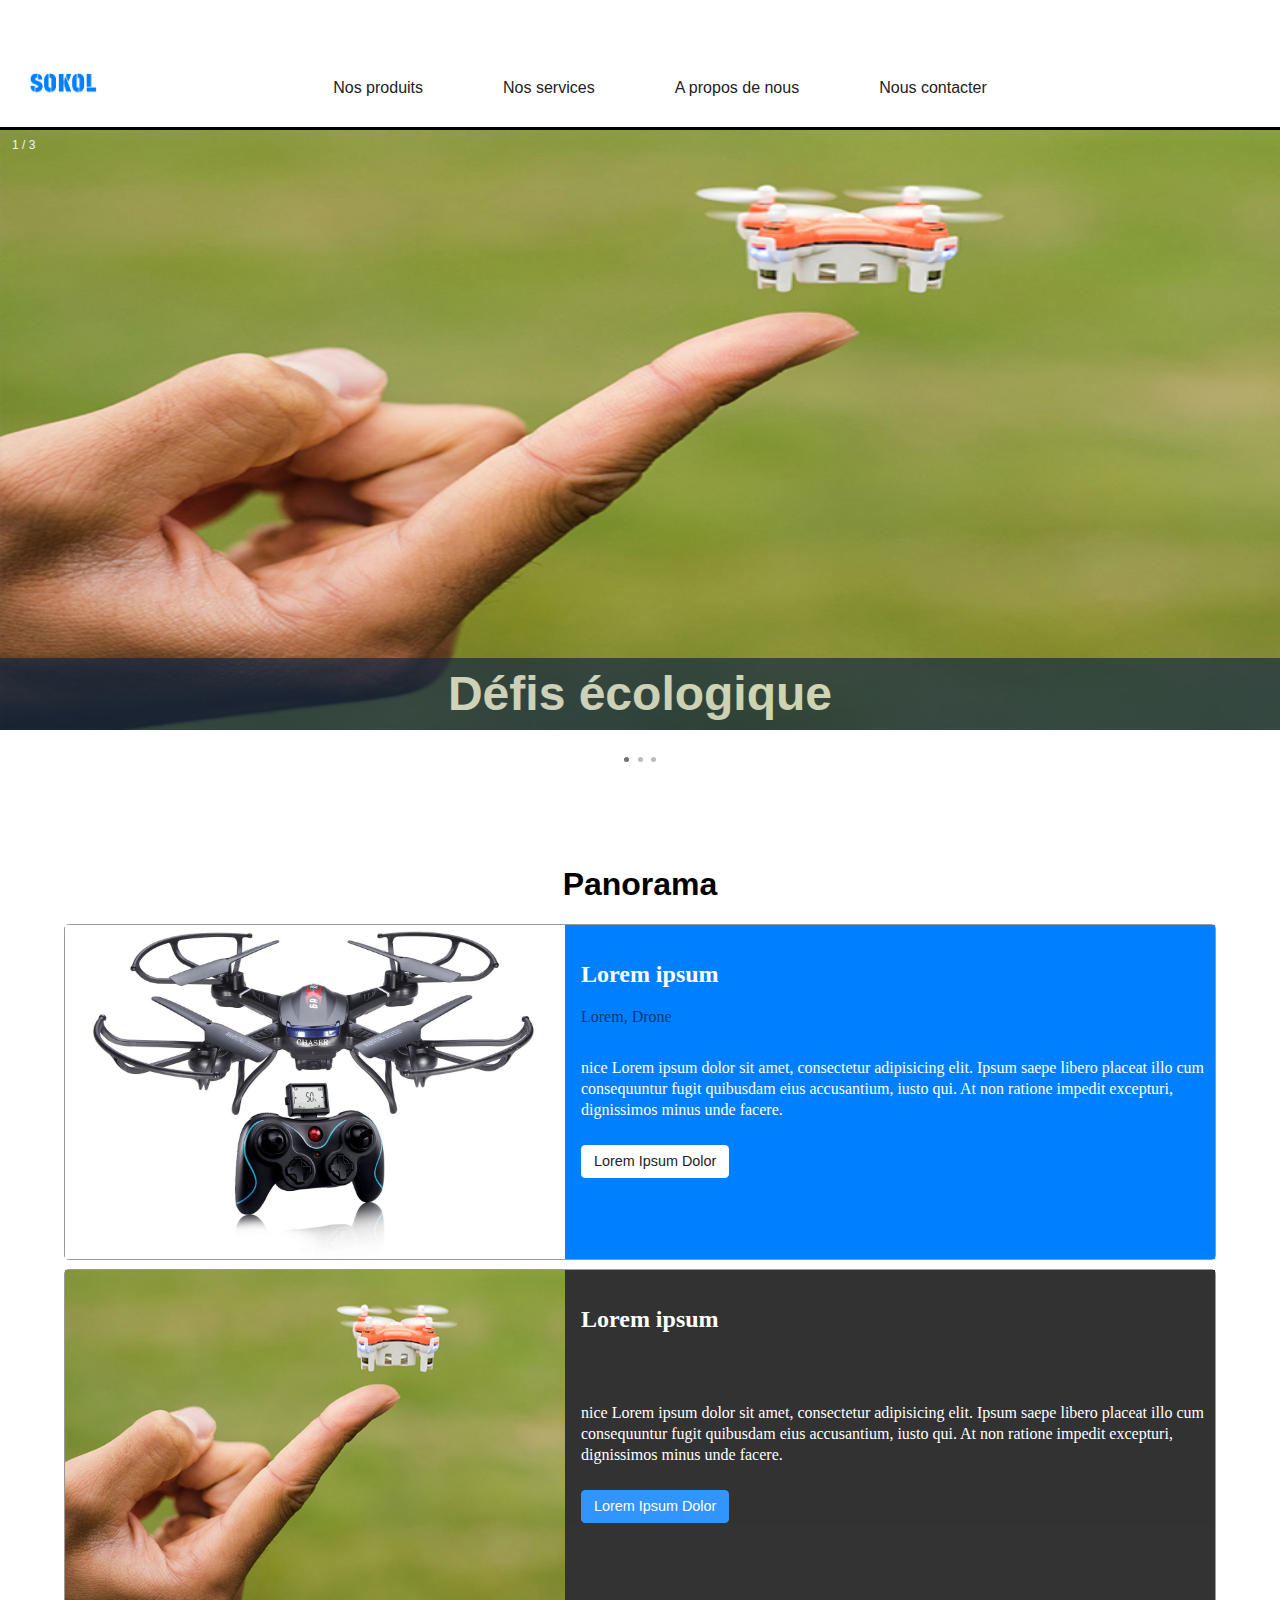
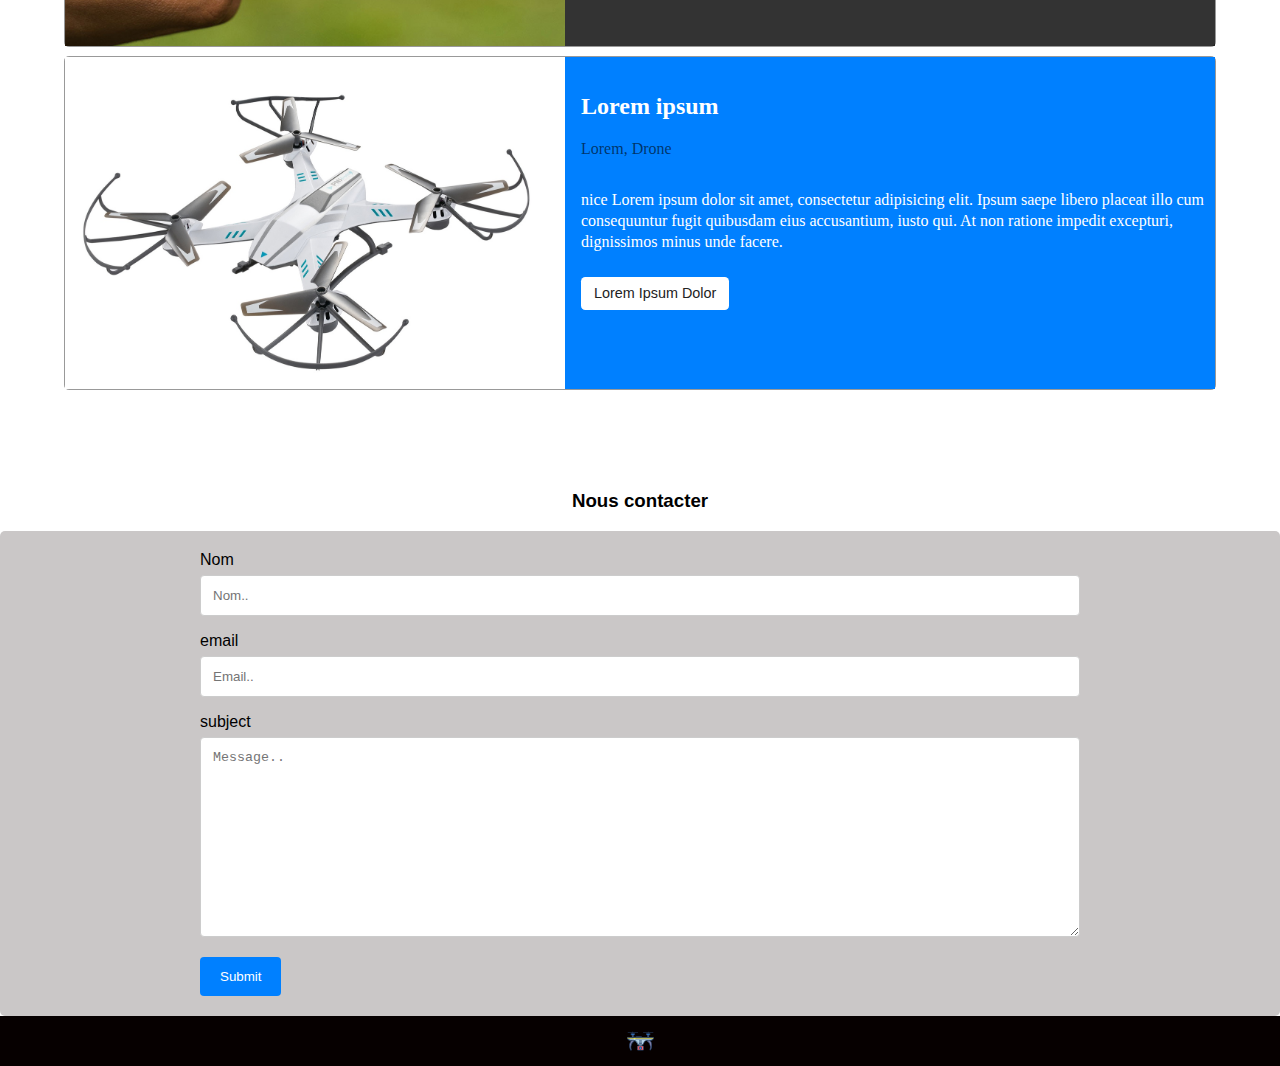
<file: Projet_drone/index.html>
<!DOCTYPE html>
<html lang="en">
<head>
  <meta charset="UTF-8">
  <meta name="viewport" content="width=device-width, initial-scale=1.0">
  <meta http-equiv="X-UA-Compatible" content="ie=edge">
  <title>projet_drone</title>
  <link rel="stylesheet" href="css/style.css">
  <link rel="stylesheet" href="css/slideShow.css">
</head>
<body>
  <header>
    <div class="logo1">
      <img src="images/logo1.png" alt="logo">
    </div>
    <nav>

      <ul>
        <li><a href="#ourProducts">Nos produits</a></li>
        <li><a href="#">Nos services</a></li>
        <li><a href="#">A propos de nous</a></li>
        <li><a href="#contact">Nous contacter</a></li>
      </ul>
    </nav>
  </header>

  <!-- Slideshow container -->
  <section class="slideshow-container">
    <div class="mySlides fade">
      <div class="numbertext">1 / 3</div>
      <img src="images/drone1.jpg" alt="drone1" style="width:100%; max-height:600px">
      <div class="text">Défis écologique</div>
    </div>

    <div class="mySlides fade">
      <div class="numbertext">2 / 3</div>
      <img src="images/drone2.jpg" alt="drone2" style="width:100%; max-height:600px">
      <div class="text">La conquête du ciel</div>

    </div>

    <div class="mySlides fade">
      <div class="numbertext">3 / 3</div>
      <img src="images/drone3.jpg" alt="drone3" style="width:100%; max-height:600px">
      <div class="text">Technologie de pointe</div>
    </div>

  </section>
  <br>

  <div style="text-align:center">
    <span class="dot"></span>
    <span class="dot"></span>
    <span class="dot"></span>
  </div>

  <section class="card-area">
    <!--CARD-->
    <h1 class="title">Panorama</h1>
    <div class="card">
      <div class="pic">
        <img src="images/drone2.jpg " alt="drone 2 ">
      </div>
      <div class="description">
        <h2>Lorem ipsum</h2>
        <span class="location">Lorem, Drone</span>
        <p>nice Lorem ipsum dolor sit amet, consectetur adipisicing elit. Ipsum saepe libero placeat illo cum
          consequuntur fugit quibusdam eius accusantium, iusto qui. At non ratione impedit excepturi, dignissimos
          minus unde facere. </p>
          <button id="btn1">Lorem Ipsum Dolor</button>
        </div>
      </div>

      <div id="ourProducts" class="card">
        <div class="pic">
          <img src="images/drone1.jpg " alt="drone 1 ">
        </div>
        <div id="black" class="description ">
          <h2>Lorem ipsum</h2>
          <span class="location">Lorem, Drone</span>
          <p>nice Lorem ipsum dolor sit amet, consectetur adipisicing elit. Ipsum saepe libero placeat illo cum
            consequuntur fugit quibusdam eius accusantium, iusto qui. At non ratione impedit excepturi, dignissimos
            minus unde facere. </p>
            <button>Lorem Ipsum Dolor</button>
          </div>
        </div>


        <div class="card">
          <div class="pic">
            <img src="images/drone3.jpg " alt="drone 3 ">
          </div>
          <div class="description">
            <h2>Lorem ipsum</h2>
            <span class="location">Lorem, Drone</span>
            <p>nice Lorem ipsum dolor sit amet, consectetur adipisicing elit. Ipsum saepe libero placeat illo cum
              consequuntur fugit quibusdam eius accusantium, iusto qui. At non ratione impedit excepturi, dignissimos
              minus unde facere. </p>
              <button id="btn2">Lorem Ipsum Dolor</button>
            </div>
          </div>

          <!--CARD END-->
        </section>
        <script>
        var slideIndex = 0;
        showSlides();
        
        function showSlides() {
          var i;
          var slides = document.getElementsByClassName("mySlides");
          var dots = document.getElementsByClassName("dot");
          for (i = 0; i < slides.length; i++) {
            slides[i].style.display = "none";
          }
          slideIndex++;
          if (slideIndex > slides.length) {slideIndex = 1}
          for (i = 0; i < dots.length; i++) {
            dots[i].className = dots[i].className.replace(" active", "");
          }
          slides[slideIndex-1].style.display = "block";
          dots[slideIndex-1].className += " active";
          setTimeout(showSlides, 3000); // Change image every 3 seconds
        }
        </script>
        <h3 class="text-form">Nous contacter</h3>

        <div id="contact" class="container-form">
          <form>
            <label for="name">Nom</label>
            <input type="text" id="name" name="name" placeholder="Nom..">

            <label for="email">email</label>
            <input type="text" id="email" name="email" placeholder="Email..">

            <label for="subject">subject</label>
            <textarea id="subject" name="subject" placeholder="Message.." style="height:200px"></textarea>

            <input type="submit" value="Submit">
          </form>
        </div>
        <footer>
          <div class="drone">
            <img src="images/drone4.svg" alt="drone4">
          </div>
        </footer>

      </body>
      </html>
</file>
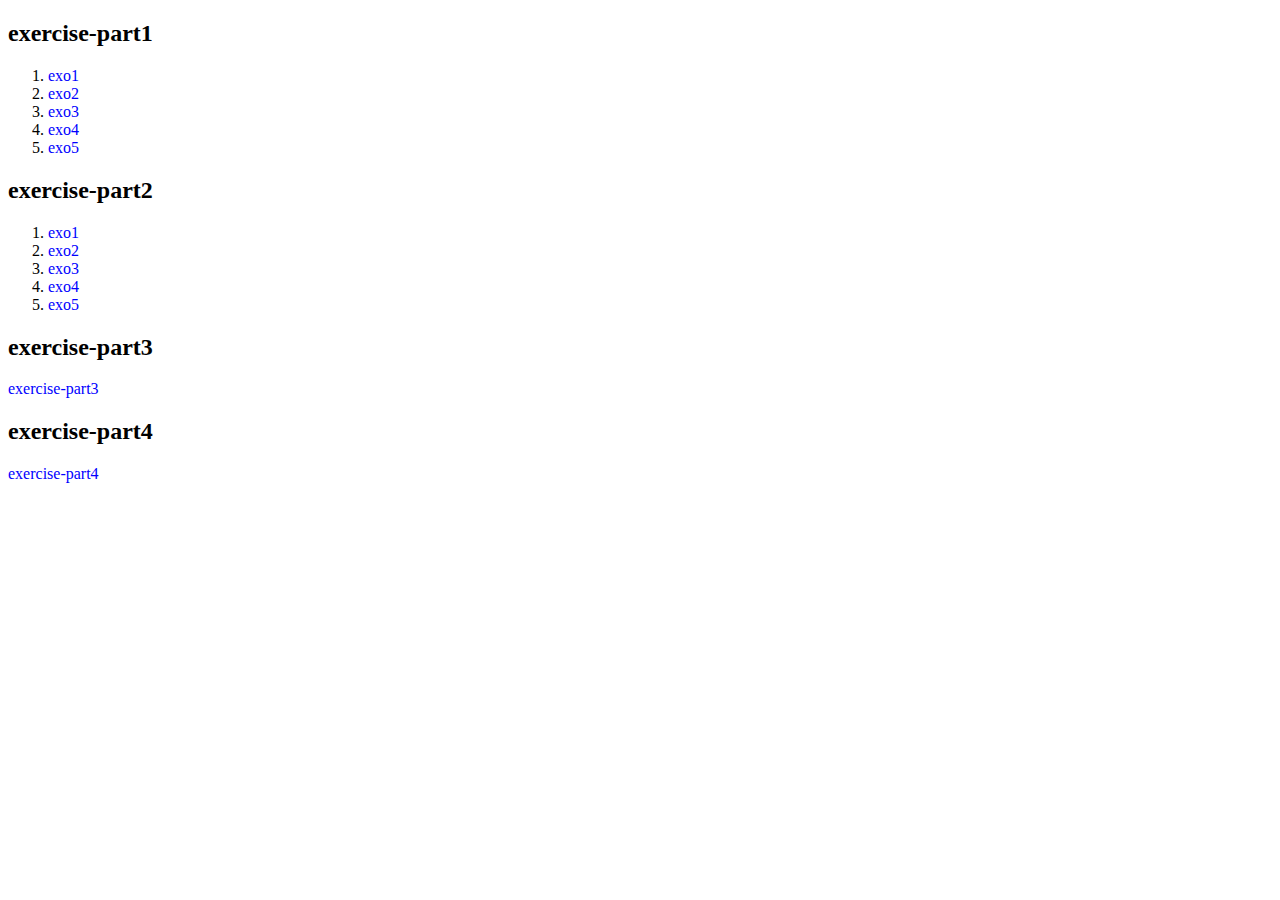
<file: web-class/index.html>
<!DOCTYPE html>
<html lang="fr">
<head>
  <meta charset="UTF-8">
  <meta name="viewport" content="width=device-width, initial-scale=1.0">
  <meta http-equiv="X-UA-Compatible" content="ie=edge">
  <title>exercise-part1</title>
  <style>
    a{
      text-decoration: none;
      color: blue;
    }

  </style>
</head>
<body>
  <h2>exercise-part1</h2>
<ol>
    <li><a href="exercise-part1/exo1/index.html">exo1</a></li>
    <li><a href="exercise-part1/exo2/index.html">exo2</a></li>
    <li><a href="exercise-part1/exo3/index.html">exo3</a></li>
    <li><a href="exercise-part1/exo4/index.html">exo4</a></li>
    <li><a href="exercise-part1/exo5/index.html">exo5</a></li>
</ol>
  <h2>exercise-part2</h2>

<ol>
  <li>
    <a href="exercise-part2/exo1/index.html">exo1</a>
  </li>
  <li>
    <a href="exercise-part2/exo2/index.html">exo2</a>
  </li>
  <li>
    <a href="exercise-part2/exo3/index.html">exo3</a>
  </li>
  <li>
    <a href="exercise-part2/exo4/index.html">exo4</a>
  </li>
  <li>
    <a href="exercise-part2/exo5/index.html">exo5</a>
  </li>
</ol>
  <h2>exercise-part3</h2>
<p>
<a href="exercise-part3/index.html">exercise-part3</a>
</p>
<h2>exercise-part4</h2>
<p>
<a href="exercise-part4/index.html">exercise-part4</a>
</p>
</body>
</html>
</file>
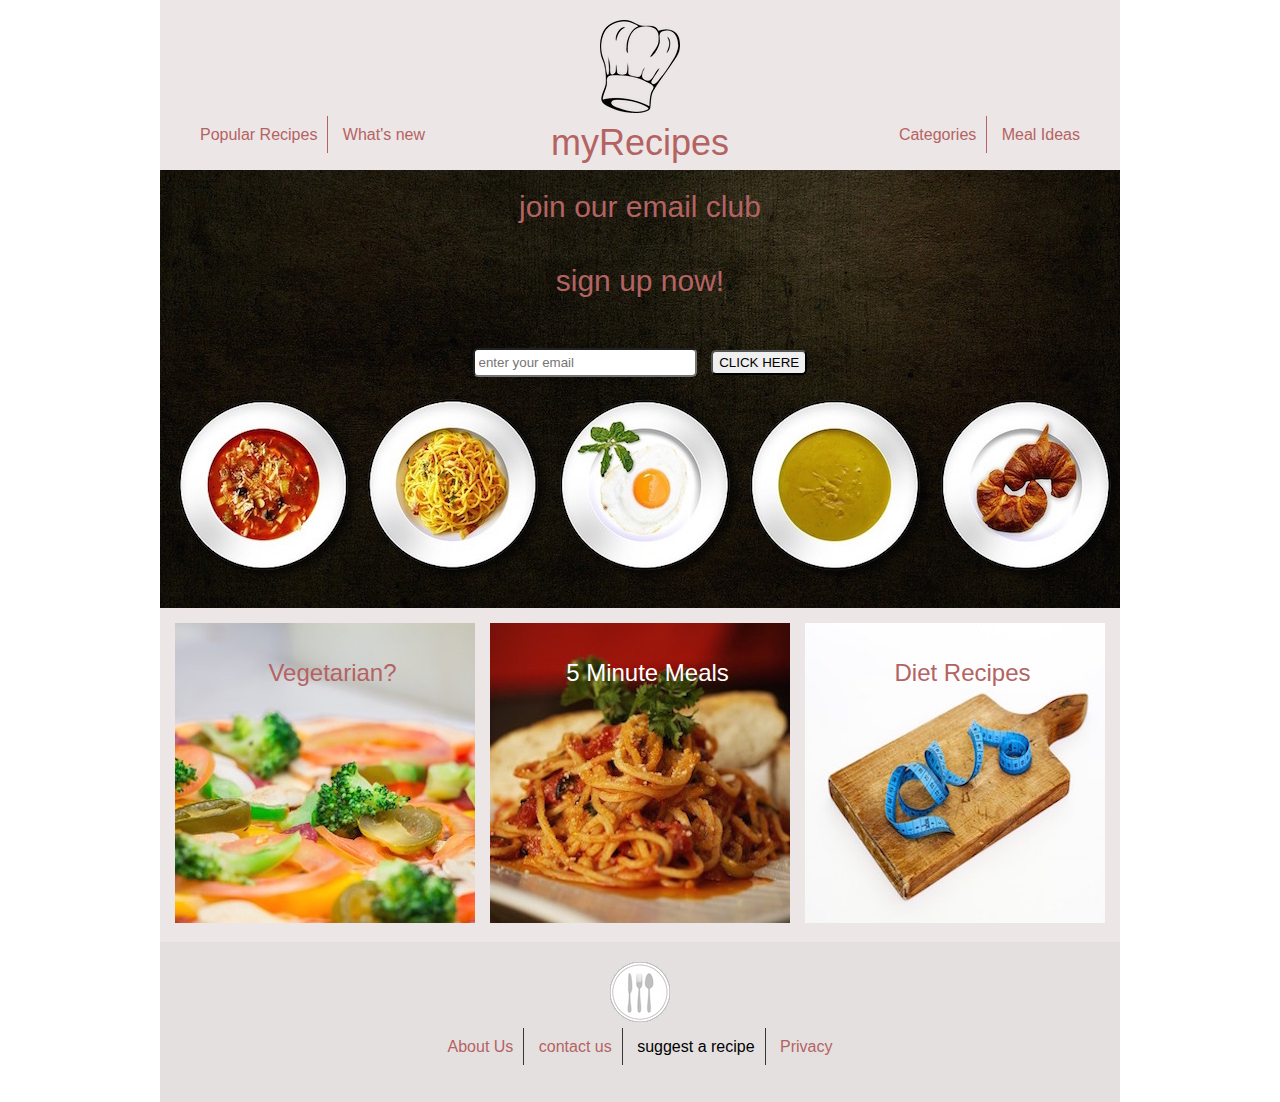
<file: Personal-project/recipe/index.html>
<!DOCTYPE html>
<html lang="fr">
<head>
  <meta charset="UTF-8">
  <meta name="viewport" content="width=device-width, initial-scale=1.0">
  <meta http-equiv="X-UA-Compatible" content="ie=edge">
  <title>Personal project</title>
  <link rel="stylesheet" href="css/style.css">
</head>
<body>
    <header>

      <div class="left">
          <ul>
            <li><a href="#">Popular Recipes</a></li>
            <li><a href="#">What's new</a></li>
          </ul>
      </div>
      <div class="right">
        <ul>
          <li><a href="#">Categories</a></li>
          <li><a href="#">Meal Ideas</a></li>
        </ul>
      </div>
      <div id="logo">
      <img src="images/chefs-hat.png" alt="hat"/>
      <p>myRecipes</p>
      </div>

</header>
  <div id="main">
    <p>join our email club</p>
    <p>sign up now!</p>
    <form>
      <input id="email" type="email" name="email" placeholder=" enter your email">
      <input id="click" type="submit"value="CLICK HERE">
  </form>
  </div>

  <div class="cf">
  <div class="box">
    <a href="#"></a>
    <a href=""><img src="images/pizza.jpg"/><p>Vegetarian?</p></a>
  </div>
  <div class="box middle">
    <a href=""><img src="images/pasta.jpg"/><p>5 Minute Meals</p></a>
  </div>
  <div class="box">
    <a href=""><img src="images/diet.jpg"/><p>Diet Recipes</p></a>
  </div>
  </div>
  <footer>
    <img src="images/cutlery.png"/>
    <nav>
      <ul>
        <li><a href="">About Us</a></li>
        <li><a href="">contact us</a></li>
        <li><a href=""></a>suggest a recipe</li>
        <li><a href="">Privacy</a></li>
      </ul>
    </nav>
  </footer>
</body>
</html>
</file>
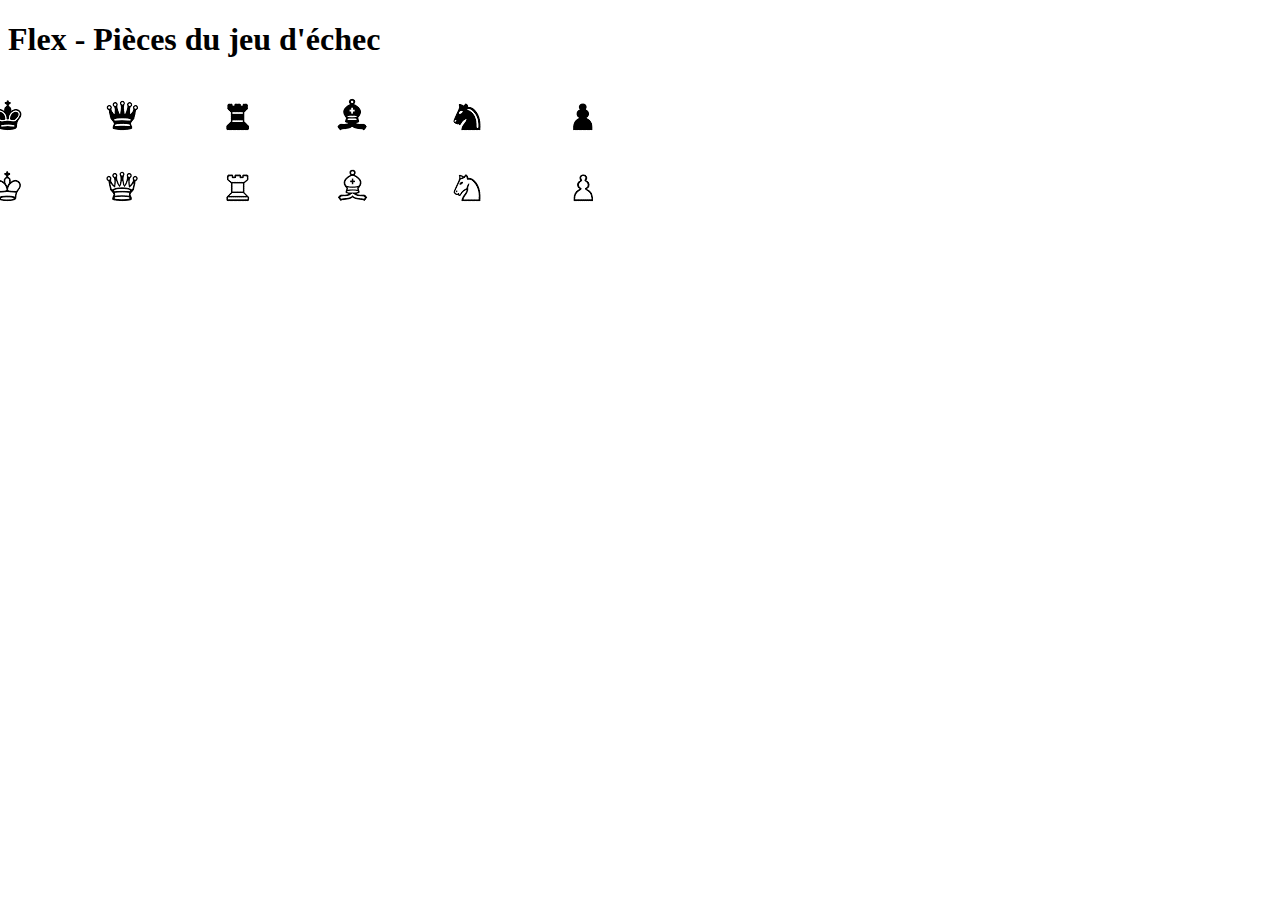
<file: web-class/Echec_Flexbox/index.html>
<!DOCTYPE html>
<html lang="fr" dir="ltr">
  <head>
    <meta charset="utf-8">
    <title>Flex: jeu d'échec</title>
    <link rel="stylesheet" type="text/css" href="style.css">
  </head>
  <body>
    <h1>Flex - Pièces du jeu d'échec</h1>
	<section class="echec">
      <figure class="piece">
         <img src="images/pion-n.png" class="black" alt="Pion noir">
         <figcaption>Pion</figcaption>
      </figure>
      <figure class="piece">
         <img src="images/pion-b.png" class="white" alt="Pion blanc">
         <figcaption>Pion</figcaption>
      </figure>
      <figure class="piece">
         <img src="images/cheval-n.png" class="black" alt="Cheval noir">
         <figcaption>Cheval</figcaption>
      </figure>
      <figure class="piece">
         <img src="images/cheval-b.png" class="white" alt="Cheval blanc">
         <figcaption>Cheval</figcaption>
      </figure>
	  <figure class="piece">
         <img src="images/fou-n.png" class="black" alt="Fou noir">
         <figcaption>Fou</figcaption>
      </figure>
      <figure class="piece">
         <img src="images/fou-b.png" class="white" alt="Fou blanc">
         <figcaption>Fou</figcaption>
      </figure>
      <figure class="piece">
         <img src="images/tour-n.png" class="black" alt="Tour noire">
         <figcaption>Tour</figcaption>
      </figure>
      <figure class="piece">
         <img src="images/tour-b.png" class="white" alt="Tour blanche">
         <figcaption>Tour</figcaption>
      </figure>
      <figure class="piece">
         <img src="images/reine-n.png" class="black" alt="Dame noire">
         <figcaption>Dame</figcaption>
      </figure>
      <figure class="piece">
         <img src="images/reine-b.png" class="white" alt="Dame blanche">
         <figcaption>Dame</figcaption>
      </figure>
      <figure class="piece">
         <img src="images/roi-n.png" class="black" alt="Roi noir">
         <figcaption>Roi</figcaption>
      </figure>
      <figure class="piece">
         <img src="images/roi-b.png" class="white" alt="Roi blanc">
         <figcaption>Roi</figcaption>
      </figure>
    </section>
  </body>
</html>
</file>
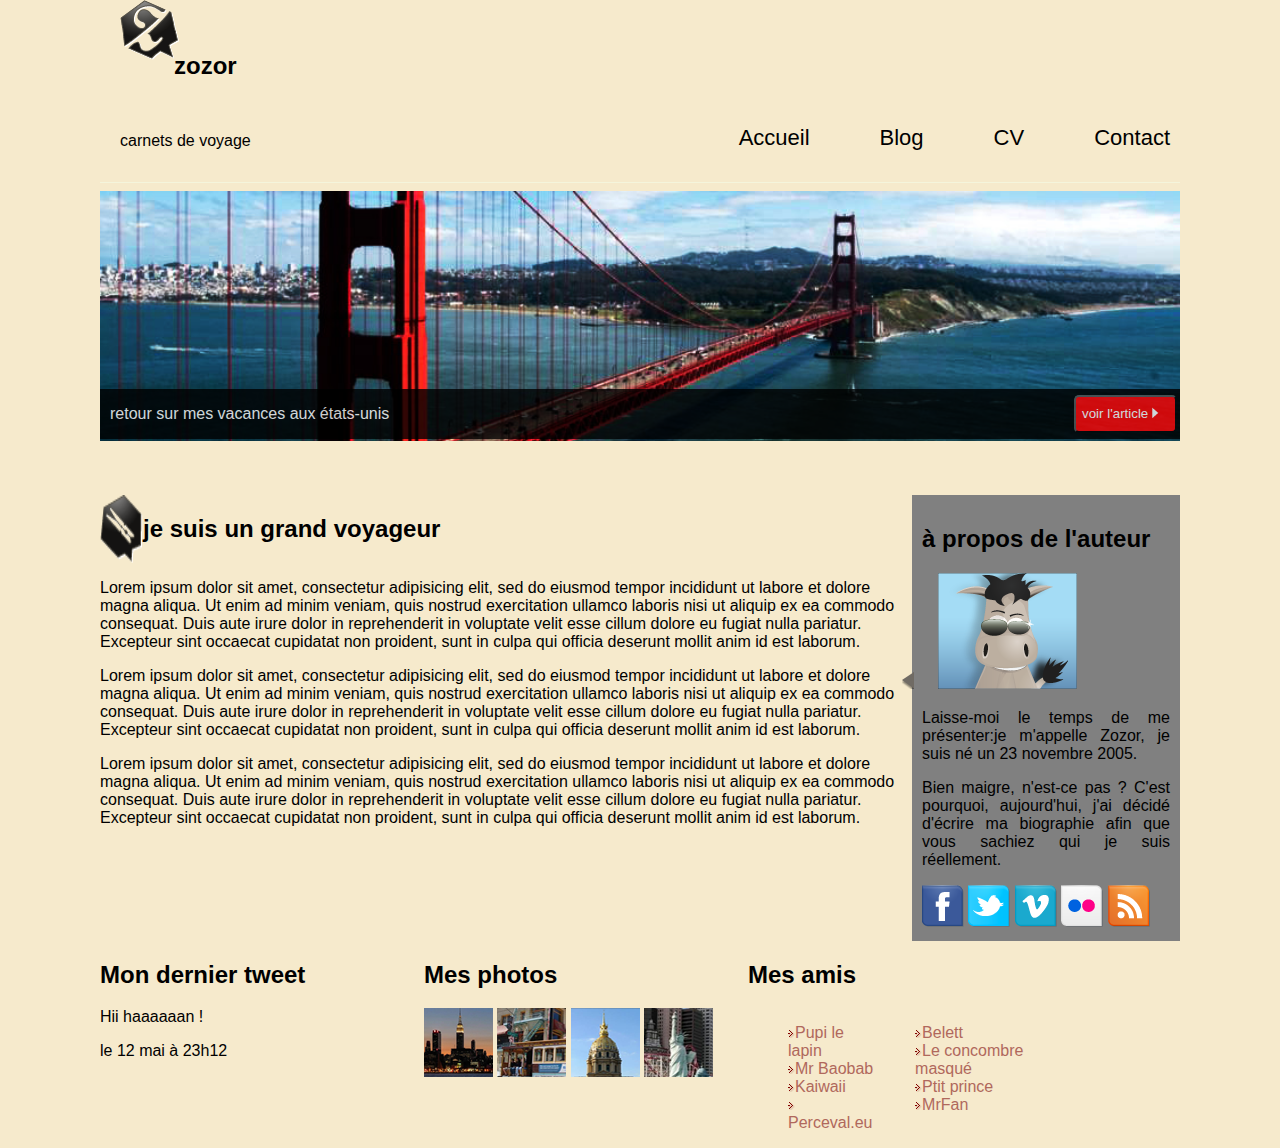
<file: web-class/exercise-part3/index.html>
<!DOCTYPE html>
<html lang="fr">
<head>
  <meta charset="UTF-8">
  <meta name="viewport" content="width=device-width, initial-scale=1.0">
  <meta http-equiv="X-UA-Compatible" content="ie=edge">
  <title>exercise-html-css-part3</title>
  <link rel="stylesheet" href="style.css">
</head>
<body>
    <header>
      <div class="logo1">
        <img src="images/images/zozor_logo.png" alt="logo zozor">
        <h2>zozor</h2>
        <p>carnets de voyage</p>
      </div>
      <nav>
            <ul>
                <li><a href="#">Accueil</a></li>
                <li><a href="#">Blog</a></li>
                <li><a href="#">CV</a></li>
                <li><a href="#">Contact</a></li>
          </ul>
      </nav>
    </header>
    <hr>
    <main>
      <div class="image sanfrancisco">
        <img src="images/images/sanfrancisco.jpg" alt="san francisco">

        <div class="caption">
          <p id="text-white">retour sur mes vacances aux états-unis</p>
          <button class="button"type="button" name="button">voir l'article </button>
        </div>

      </div>
      <section>
        <article class="text">
          <div class="title1">
            <img src="images/images/ico_epingle.png" alt="">
            <h2>je suis un grand voyageur</h2>
          </div>
          <p>
            Lorem ipsum dolor sit amet, consectetur adipisicing elit,
            sed do eiusmod tempor incididunt ut labore et dolore magna
            aliqua. Ut enim ad minim veniam, quis nostrud exercitation
            ullamco laboris nisi ut aliquip ex ea commodo consequat.
            Duis aute irure dolor in reprehenderit in voluptate velit
            esse cillum dolore eu fugiat nulla pariatur. Excepteur sint
            occaecat cupidatat non proident, sunt in culpa qui officia
            deserunt mollit anim id est laborum.
          </p>
          <p>
            Lorem ipsum dolor sit amet, consectetur adipisicing elit,
            sed do eiusmod tempor incididunt ut labore et dolore magna
            aliqua. Ut enim ad minim veniam, quis nostrud exercitation
            ullamco laboris nisi ut aliquip ex ea commodo consequat.
            Duis aute irure dolor in reprehenderit in voluptate velit
            esse cillum dolore eu fugiat nulla pariatur.
             Excepteur sint occaecat cupidatat non proident,
            sunt in culpa qui officia deserunt mollit anim id est laborum.
          </p>
          <p>
            Lorem ipsum dolor sit amet, consectetur adipisicing elit,
            sed do eiusmod tempor incididunt ut labore et dolore magna
             aliqua. Ut enim ad minim veniam, quis nostrud exercitation
             ullamco laboris nisi ut aliquip ex ea commodo consequat.
             Duis aute irure dolor in reprehenderit in voluptate velit
             esse cillum dolore eu fugiat nulla pariatur.
             Excepteur sint occaecat cupidatat non proident,
            sunt in culpa qui officia deserunt mollit anim id est laborum.
          </p>
        </article>
        <aside>
          <h2>à propos de l'auteur</h2>
          <img src="images/images/bulle.png" alt="logo bulle" id="fleche_bulle">
          <img src="images/images/zozor_classe.png" alt="logo zozor">
          <p>
            Laisse-moi le temps de me présenter:je m'appelle Zozor,
            je suis né un 23 novembre 2005.
          </p>
          <p>
            Bien maigre, n'est-ce pas ? C'est pourquoi, aujourd'hui,
            j'ai décidé d'écrire ma biographie afin que vous sachiez
            qui je suis réellement.
          </p>
          <div class="social-med">
          <img src="images/images/facebook.png" alt="logo facebook">
          <img src="images/images/twitter.png" alt="logo twitter">
          <img src="images/images/vimeo.png" alt="logo vimeo">
          <img src="images/images/flickr.png" alt="logo flickr">
          <img src="images/images/rss.png" alt="logo rss">
          </div>
        </aside>
      </section>
    </main>
    <footer>
          <div class="twitter">
                <h2>Mon dernier tweet</h2>
                <p>Hii haaaaaan !</p>
                <p>le 12 mai à 23h12</p>
          </div>
          <div class="twitter">
                  <h2>Mes photos</h2>
              <img src="images/images/photo1.jpg" alt="Los Angeles">
              <img src="images/images/photo2.jpg" alt="cote d'azur">
              <img src="images/images/photo3.jpg" alt="st basilic">
              <img src="images/images/photo4.jpg" alt="statue de la liberté">
            </div>
            <div class="twitter">
                    <h2>Mes amis</h2>
            <div class="container">
                <ul class="listName">
                    <li><a href="#">Pupi le lapin</a></li>
                    <li><a href="#">Mr Baobab</a></li>
                    <li><a href="#">Kaiwaii</a></li>
                    <li><a href="#">Perceval.eu</a></li>
                </ul>
                <ul class="listName">
                    <li><a href="#">Belett</a></li>
                    <li><a href="#">Le concombre masqué</a></li>
                    <li><a href="#">Ptit prince</a></li>
                    <li><a href="#">MrFan</a></li>
                </ul>
              </div>
          </div>
      </footer>
  </body>
</html>
</file>
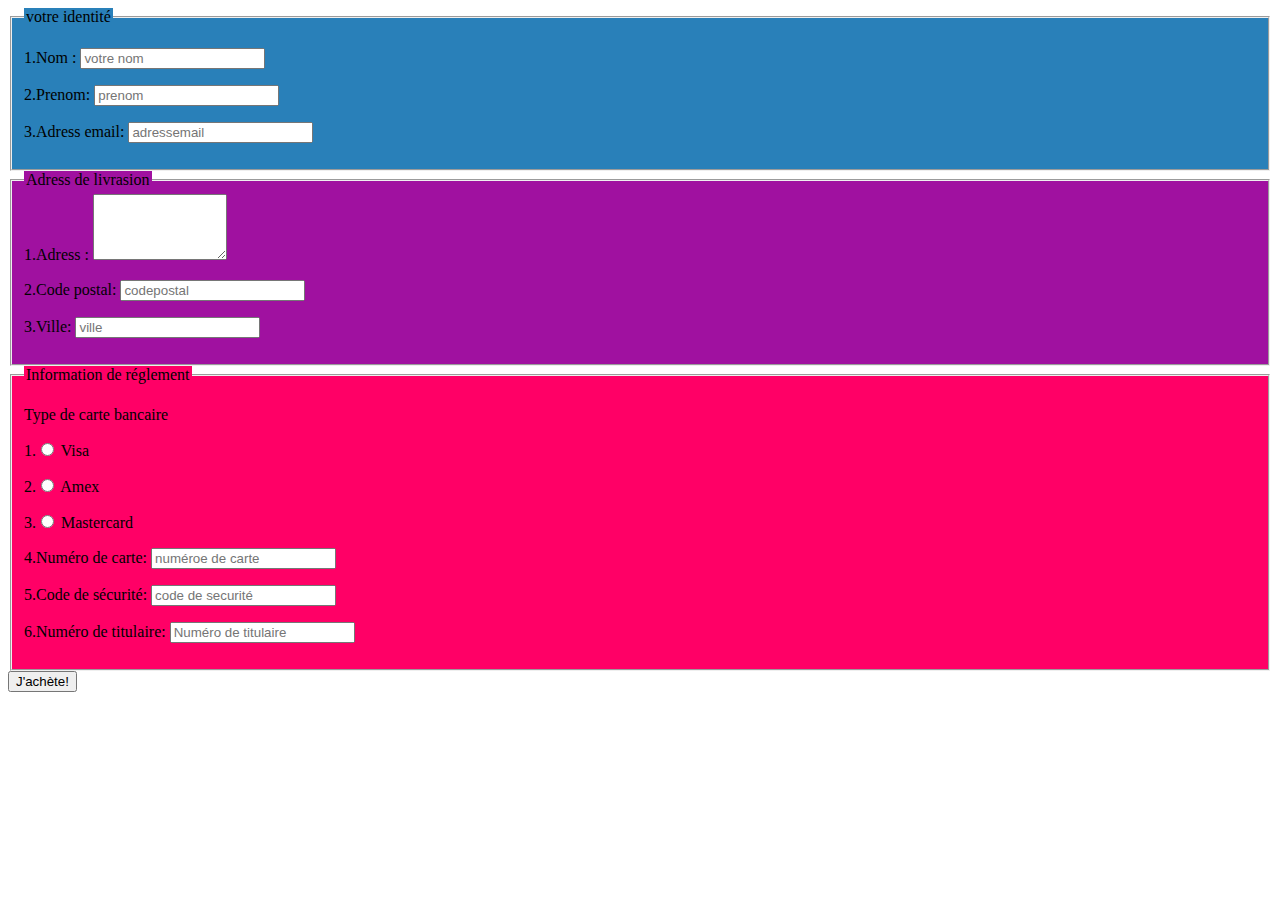
<file: web-class/exercise-part4/index.html>
<!DOCTYPE html>
<html lang="fr">
<head>
  <meta charset="UTF-8">
  <meta name="viewport" content="width=device-width, initial-scale=1.0">
  <meta http-equiv="X-UA-Compatible" content="ie=edge">
  <title>exercise-part4</title>
  <link rel="stylesheet" href="style.css">
</head>
<body>
  <form>
    <fieldset class="part1">
      <legend class="legend1">votre identité</legend>

      <p>
        <label for="name">1.Nom :</label>
        <input type="text" placeholder="votre nom" id="name"/>
      </p>
      <p>
        <label for="prenom">2.Prenom:</label>
        <input type="text" placeholder="prenom" id="prenom"/>
      </p>
      <p>
        <label for="name"> 3.Adress email:</label>
        <input type="email" placeholder="adressemail" id="email"/>
      </p>
    </fieldset>
    <fieldset class="part2">
      <legend class="legend2">Adress de livrasion</legend>
      <label for="address">1.Adress :</label>
        <textarea name="adress" id="address" rows="4" cols="14"></textarea>
      <p>
      <label for="cp">2.Code postal:</label>
        <input type="text" id="cp" placeholder="codepostal">
      </p>
      <p>
      <label for="ville"> 3.Ville:</label>
      <input type="text" id="ville" placeholder="ville">
      </p>
    </fieldset>
    <fieldset class="part3">
      <legend class="legend3">Information de réglement</legend>
      <p>
        Type de carte bancaire
      </p>
      <p>
        1.<input type="radio" id="visa" name="carte" value="visa">
        <label for="visa">Visa</label>
      </p>
      <p>
        2.<input type="radio" id="amex" name="amex" value="amex">
        <label for="amex">Amex</label>
      </p>
      <p>
        3.<input type="radio" id="mastercard" name="mastercard" value="mastercard">
        <label for="mastercard">Mastercard</label>
      </p>
      <p>
        <label for="card-number">4.Numéro de carte:</label>
        <input type="number" name="card-number" id="card-number" placeholder="numéroe de carte">
      </p>
      <p>
        <label for="security-code">5.Code de sécurité:</label>
        <input type="number" name="security-code" id="security-code" placeholder="code de securité">
      </p>
      <p>
        <label for="pass-number">6.Numéro de titulaire:</label>
        <input type="text" name="pass-number" id="pass-number" placeholder="Numéro de titulaire">
      </p>
    </fieldset>
    <button>J'achète!</button>
  </form>
</body>
</html>
</file>
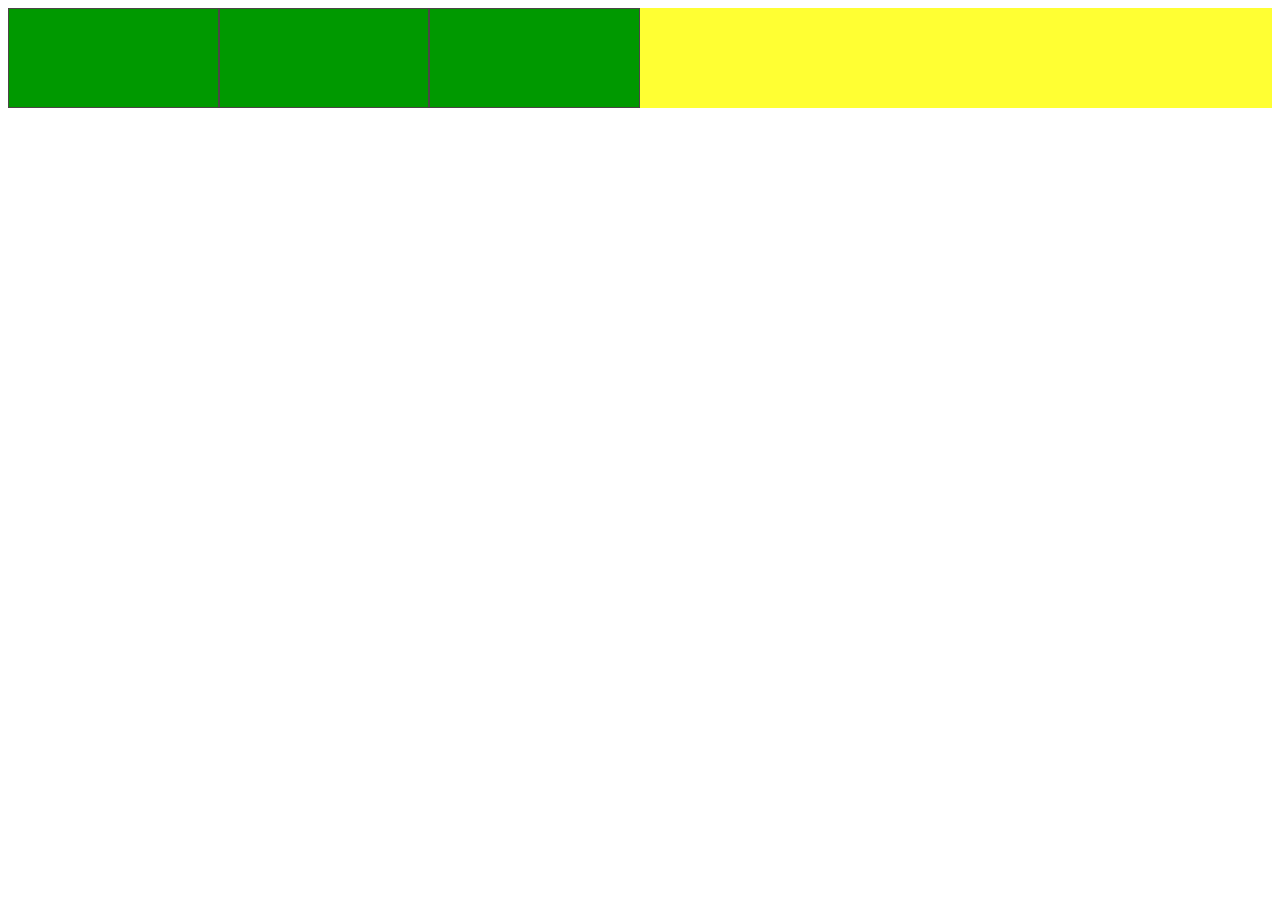
<file: web-class/exo1_mquery_fbox/index.html>
<!DOCTYPE html>
<html lang="en">
<head>
    <meta charset="UTF-8">
    <meta http-equiv="X-UA-Compatible" content="IE=edge">
    <meta name="viewport" content="width=device-width, initial-scale=1.0">
    <link rel="stylesheet" href="style.css">
    <title>Document</title>
</head>
<body>
    <div class="container">
        <div class="rectangle1">
          <div class="square "></div>
          <div class="square twoy"></div>
          <div class="square "></div>
        </div>
        <div class="rectangle2">
          <div class="square2"></div>
          <div class="square2"></div>
          <div class="square2"></div>
        </div>
    </div>
</body>
</html>
</file>
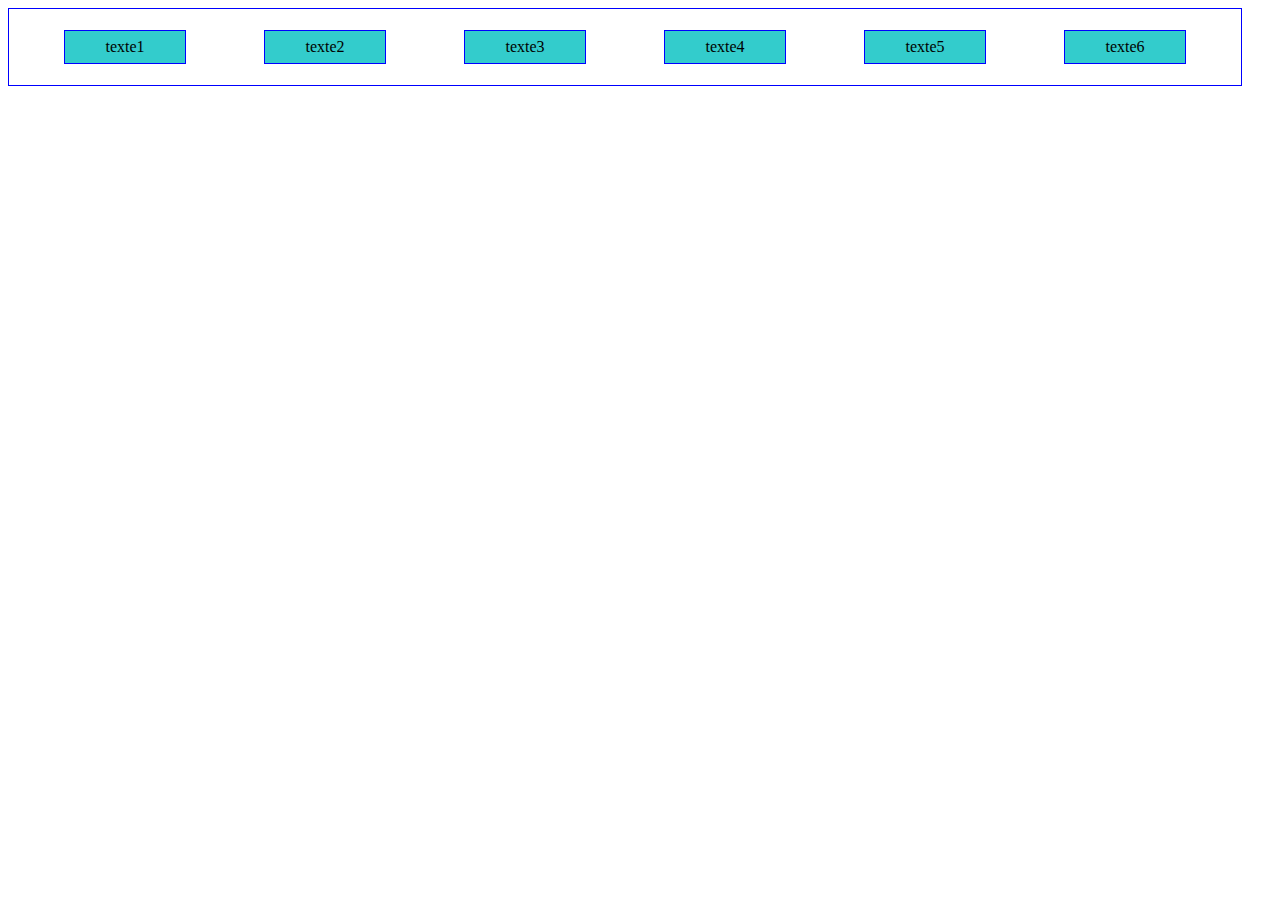
<file: web-class/exo2_mquery_fbox/index.html>
<!DOCTYPE html>
<html lang="fr">
<head>
  <meta charset="UTF-8">
  <meta name="viewport" content="width=device-width, initial-scale=1.0">
  <meta http-equiv="X-UA-Compatible" content="ie=edge">
  <title>exo2_mquery_fbox</title>
  <link rel="stylesheet" href="style.css">
</head>
<body>
  <div class="container">
    <div class="texte1 text">texte1</div>
    <div class="texte2 text">texte2</div>
    <div class="texte3 text">texte3</div>
    <div class="texte4 text">texte4</div>
    <div class="texte5 text">texte5</div>
    <div class="texte6 text">texte6</div>
  </div>
</body>
</html>
</file>
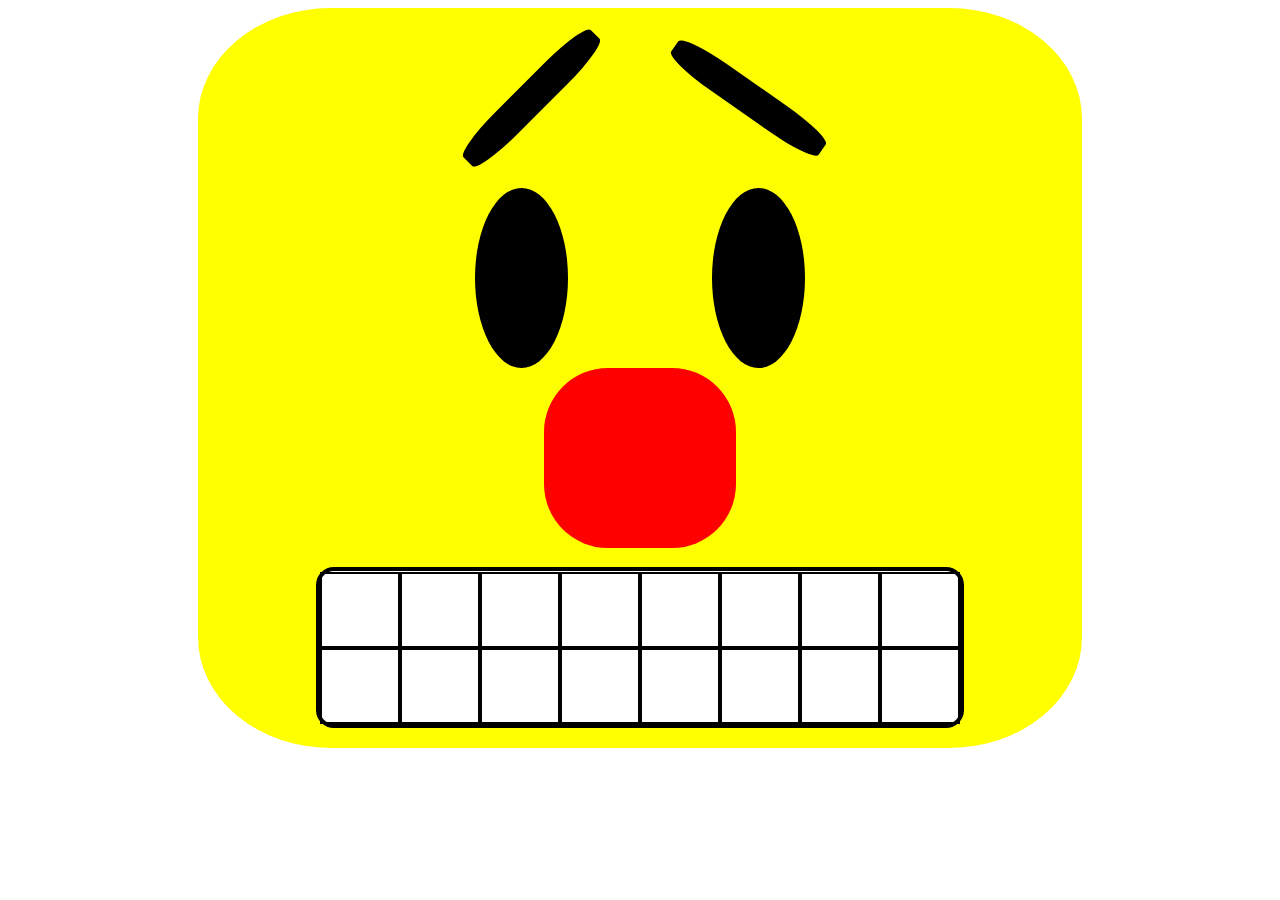
<file: web-class/lego_flexbox/index.html>
<!DOCTYPE html>
<html lang="fr" dir="ltr">
  <head>
    <meta charset="utf-8">
    <link rel="stylesheet" href="style.css">
    <title>Flexbox</title>
  </head>
  <body>
    <div class="container">
      <div class=" rowMouth">
        <div class="mouth">
          <div class="teeth"></div>
          <div class="teeth"></div>
          <div class="teeth"></div>
          <div class="teeth"></div>
          <div class="teeth"></div>
          <div class="teeth"></div>
          <div class="teeth"></div>
          <div class="teeth"></div>
          <div class="teeth"></div>
          <div class="teeth"></div>
          <div class="teeth"></div>
          <div class="teeth"></div>
          <div class="teeth"></div>
          <div class="teeth"></div>
          <div class="teeth"></div>
          <div class="teeth"></div>
        </div>
      </div>
      <div class="container rowNoze">
        <div class="noze"></div>
      </div>
      <div class="container rowEye">
        <div class="eyes"></div>
        <div class="eyes"></div>
      </div>
      <div class="container rowEye">
        <div class="eyebrowsLeft"></div>
        <div class="eyebrowsRight"></div>
      </div>
      </div>
  </body>
</html>
</file>
<file: style.css>
#bloc_page
{
    height: 100vh;
    display: flex;
    flex-direction: column;
}

h1, h2
{
    text-align: center;
}

h1
{
    font-size: 5em;
}

#intro
{
    text-align: center;
    font-size: 2em;
    background: none;
    width: 100%;
}

nav ul
{
    list-style-type: none;
    padding-left: 0px;
}

nav li, p
{
    background-color: pink;
    border-radius: 2px;
    text-align: center;
}

nav li
{
    margin-bottom: 10px;
}

#themes
{
    display: flex;
    flex-direction: column;
    justify-content: space-between;
    /*
    Pour que #themes prenne tout l'espace restant
    */
    /*flex-grow: 1;*/
}

.parties
{
    display: flex;
    justify-content: space-around;
}

/*
MEDIAQUERIES
*/
@media screen and (max-width: 425px) {
    .parties {
        flex-direction: column;
    }
}
</file>
<file: Exo_sass/style.css>
p ~ ul {
  color: #f7a313;
  text-decoration: line-through;
}

.titre {
  color: #da53ef;
}

h1, strong {
  color: #ff0000;
}

p:first-child {
  color: #10d113;
}

p:nth-child(2) {
  font-size: 2rem;
  font-family: serif;
  color: #4253d6;
}

p:nth-child(3), li:first-of-type {
  font-size: 3rem;
  font-family: Helvetica;
  color: #d6d611;
}

.exo_4, .exo_4_extention {
  border: 5px dotted green;
  font-size: 1.5rem;
  line-height: 2;
  background-color: #f1ddcf;
}

.exo_5_extention {
  text-decoration: underline;
}

p:last-child {
  border: 10px dashed pink;
}
p:last-child:hover {
  color: yellow;
  text-decoration: overline;
}

/*# sourceMappingURL=style.css.map */
</file>
<file: Exo_sass2/style.css>
@charset "UTF-8";
/* j'ai déclaré trois variables*/
/*j'ai déclaré une mixin et je l'applique grace à @*include*/
a {
  color: blue;
}

a:visited {
  color: #ff0000;
}

a:hover {
  color: #da53ef;
}

h3 {
  color: #10d113;
}

.corps ul {
  display: flex;
  flex-direction: column;
  align-items: center;
}

/*j'ai appliqué uniquement un background sur une autre page html*/
.box {
  background: url(https://cdn.pixabay.com/photo/2021/03/03/07/09/background-6064645_1280.jpg);
}

/*# sourceMappingURL=style.css.map */
</file>
<file: Projet_drone/css/style.css>
/*BODY*/
* {
  box-sizing: border-box;
}
body {
  font-family: Verdana, sans-serif;
  /*width: 1200px;*/
  margin:0 auto;
}

/*HEADER*/
.logo1 img{
  width: 98px;
  position: relative;
  bottom: -46px;
}
nav ul{
  display: flex;
  justify-content:center;
}
li{
  list-style: none;
}
a{
  text-decoration:none;
  color:  #222222;
  margin: 40px;

}
header{
  background:#fff;
  padding: 14px;
  border-bottom: 3px #000 solid;
}

/*MAIN*/
#btn1 {
  background-color: #fff;
  color: #222222
}
#btn2 {
  background-color: #fff;
  color: #222222
}

/*CARD*/
.card-area{
  margin-top: 100px;
  margin-bottom: 100px;
}
.text-form, .title{
  text-align: center;
}
.card {
	font-size: 1rem;
	display: flex;
	flex-direction: column;
	width: 90%;
	max-width: 500px;
	/*margin: 2em auto;*/
      margin: 0.6em auto;
	border: 1px solid rgba(0, 0, 0, 0.4);
	border-radius: 0.3em;
}
.pic img{
  width: 500px;
}
 #black{
  background-color: black;
  opacity: 0.8
}
.description {
  background: #0080FF;
	font-size: 1em;
	padding: 1em 0.5em;
	font-family: "Montserrat";
	font-weight: 300;
  color: white;
}
.description h1 {
	font-size: 1.7em;
	font-family: "Roboto", sans-serif;
	padding-bottom: 0.4em;
}
.description .location {
	color: rgba(0, 0, 0, 0.6);
	display: inline-block;
	font-size: 1em;
	padding-bottom: 1em;
}
.description > p {
	font-size: 1em;
	margin-bottom: 0.6em;
	line-height: 1.3;
}
.description > button {
	display: inline-block;
	font-size: 0.9em;
	font-weight: 400;
	text-align: center;
	white-space: nowrap;
	vertical-align: middle;
	color: #fff;
	background-color: #007bff;
	border-color: #007bff;
	cursor: pointer;
	border: transparent;
	border-radius: 0.3em;
	padding-inline: 0.9em;
	padding-block: 0.6em;
	transition: 0.4s cubic-bezier(0.19, 1, 0.22, 1);
	margin-top: 1em;
}

.description > button:hover {
	color: #fff;
	background-color: #0069d9;
	border-color: #0062cc;
}
@media (min-width: 780px) {
	.card {
		flex-direction: row;
		max-width: 90%;
	}
	.description {
		padding-left: 1em;
	}
  /*formulaire*/
  input[type=text], select, textarea {
  width: 100%;
  padding: 12px;
  border: 1px solid #ccc;
  border-radius: 4px;
  box-sizing: border-box;
  margin-top: 6px;
  margin-bottom: 16px;
  resize: vertical;
}

input[type=submit] {
  background-color: #0080FF;
  color: white;
  padding: 12px 20px;
  border: none;
  border-radius: 4px;
  cursor: pointer;
}

input[type=submit]:hover {
  background-color: #000;
}

.container-form {
  border-radius: 5px;
  background-color: #cac7c7;
  padding: 20px 200px;
}

/*Footer*/

footer{
  display:flex;
  justify-content: center;
  align-items: center;
  background: #060000;
  height: 50px;
}

.drone img{
  width: 45px;
}
</file>
<file: Projet_drone/css/slideShow.css>
/* Slideshow container */

.mySlides {
  display: none;
}
img {
  vertical-align: middle;
}
.slideshow-container {
  /*max-width: 1000px;*/
  position: relative;
  margin: auto;

}

/* Caption text */
.text {
  color: #f2f2f2;
    font-size: 3em;
    padding: 8px 12px;
    position: absolute;
    bottom: 8px;
    width: 100%;
    text-align: center;
    font-weight: bolder;
    background: #162944;
    opacity: 0.7;
    margin-bottom: -8px;
    height: 72px;
}

/* Number text (1/3 etc) */
.numbertext {
  color: #f2f2f2;
  font-size: 12px;
  padding: 8px 12px;
  position: absolute;
  top: 0;
}

/* The dots/bullets/indicators */
.dot {
  height: 5px;
  width: 5px;
  margin: 0 2px;
  background-color: #bbb;
  border-radius: 50%;
  display: inline-block;
  transition: background-color 0.6s ease;
}

.active {
  background-color: #717171;
}

/* Fading animation */
.fade {
  -webkit-animation-name: fade;
  -webkit-animation-duration: 1.5s;
  animation-name: fade;
  animation-duration: 1.5s;
}

@-webkit-keyframes fade {
  from {opacity: .4}
  to {opacity: 1}
}

@keyframes fade {
  from {opacity: .4}
  to {opacity: 1}
}

/* On smaller screens, decrease text size */
@media only screen and (max-width: 300px) {
  .text {font-size: 11px}
}
</file>
<file: Personal-project/recipe/css/style.css>
html{
  background-color: white;
}
body{
  background-color: #ede6e6;
  margin:0 auto;
  width:960px;
  font-family: arial, helvetica, sans-serif;
}

a{
  text-decoration: none;
  color: #b46363;
}
/* HEADER*/
header{
  height: 150px;
  padding-top: 20px;
}
ul {
  padding: 0;
}
li{
  display: inline;
  padding: 10px;
  font-size: 16px;

}
header li:first-child{
  border-right: 1px solid #b46363;
}
.left {
  width: 320px;
  float: left;
}
.left ul{
  padding-left:30px;
  padding-top: 90px;
}
.right{
  width: 320px;
  float: right;
}
.right ul{
  float:right;
  padding-right: 30px;
  padding-top:90px;
}
#logo{
  width: 320px;
  float: left;
  text-align:center;
  color:#b46363;
  font-size: 36px;

}
#logo p{
  margin: 0;

}
/*CONTENT*/

/**
 * For modern browsers
 * 1. The space content is one way to avoid an Opera bug when the
 *    contenteditable attribute is included anywhere else in the document.
 *    Otherwise it causes space to appear at the top and bottom of elements
 *    that are clearfixed.
 * 2. The use of `table` rather than `block` is only necessary if using
 *    `:before` to contain the top-margins of child elements.
 */
.cf:before,
.cf:after {
    content: " "; /* 1 */
    display: table; /* 2 */
}

.cf:after {
    clear: both;
}

/**
 * For IE 6/7 only
 * Include this rule to trigger hasLayout and contain floats.
 */
.cf {
    *zoom: 1;
}
#main{
  background-image:url("../images/dishes.jpg");
  height: 438px;
}
#main p{
  margin: 0;
  padding: 20px;
  color: #b46363;
  text-align: center;
  font-size: 30px;
}
form{
  padding-top: 30px;
  text-align: center;
}
#email{
  width: 220px;
  height: 25px;
  border-radius: 5px;
  padding: 0;
  margin-right: 10px;
}
#click{
  height: 25px;
  border-radius: 5px;
}
.box{
  position: relative;
  float: left;
  margin: 15px 0;
}
.box img{
  position: relative;
  z-index: 1;
  margin-left: 15px;
}
.box p{
  position: absolute;
  width: 100%;
  top: 12px;
  z-index: 2;
  text-align: center;
  font-size: 24px;
  margin-left: 15px;
}
.middle p{
  color: white;
}

/*FOOTER*/
nav{
  font-size: 16px;
  text-align: center;
}
footer{
  background-color: #e5e0e0;
  height: 140px;
  padding-top: 20px;
}
footer li{
  border-right: 1px solid #373535;
}
footer li:last-child{
  border-right: none;
}
footer img{
  display: block;
  margin: 0 auto;
}
</file>
<file: web-class/Echec_Flexbox/style.css>
.echec{
  display: flex;
  flex-direction: column;
  flex-wrap: wrap-reverse;
  height: 150px;
  width: 50%;
}


figcaption{
  display: none;
}
</file>
<file: web-class/exercise-part3/style.css>
/*Body*/
body{
  margin: 0 auto;
  width:1080px;
  background-color: #F6EACC;
  font-family: 'Trebuchet MS', Arial, sans-serif;
}
@font-face
{
    font-family: 'Ballpark';
    src: url('images/polices/ballpark.eot');
    src: url('/home/agnes/Documents/web-class/exercise-part3/images/polices/ballpark.eot') format('eot'),
         url('/home/agnes/Documents/web-class/exercise-part3/images/polices/ballpark.woff') format('woff'),
         url('/home/agnes/Documents/web-class/exercise-part3/images/polices/ballpark.ttf') format('ttf'),
         url('/home/agnes/Documents/web-class/exercise-part3/images/polices/ballpark.svg') format('svg');
    font-weight: normal;
    font-style: normal;
}

@font-face
{
    font-family: 'Dayrom';
    src: url('images/polices/dayrom.eot');
    src: url('/home/agnes/Documents/web-class/exercise-part3/images/polices/dayrom.eot') format('eot'),
         url('/home/agnes/Documents/web-class/exercise-part3/images/polices/dayrom.woff') format('woff'),
         url('/home/agnes/Documents/web-class/exercise-part3/images/polices/dayrom.ttf') format('ttf'),
         url('/home/agnes/Documents/web-class/exercise-part3/images/polices/dayrom.svg') format('svg');
    font-weight: normal;
    font-style: normal;
}

}
/*Header*/
.logo1{
  font-family: 'Dayrom';
}
header h2{
  position: relative;
  left: 54px;
  bottom: 32px;
}
.logo1{
  margin-left: 20px
}
nav ul{
  display: flex;
  justify-content:flex-end;
  margin-top: -41px;
}

nav li{
  list-style: none;
  margin-bottom: 15px;
  font-size: 22px;
}
nav a{
  text-decoration: none;
  margin-left: 50px;
  padding: 10px;
  color: black
}
#accueil{
  text-decoration: underline;
  color: red;
}
/*MAIN*/

hr { display: block;

     border: 0;
     border-top: 1px solid beige;

     padding: 0;
     }
.image img{
  width: 100%;
  height: 250px;
}
.caption{
  display: flex;
  justify-content: space-between;
  position: relative;
  top: -56px;
  background: black;
  opacity: 0.8;
}
#text-white{
  color: white;
  margin-left: 10px;
}
button{
  cursor: pointer;
  background: red;
  color: white;
  border-radius: 5px;
  height: 38px;
  margin: 6px 3px 0 10px;
}
button:after{
  margin-right: 10px;
  content: url(images/images/flecheblanchedroite.png);
  width: 117.3px;
}
.title1{
    display: flex;
}

/*SECTION*/
section{
  display: flex;
}
article aside{
  padding: 10px;
}
aside{
  background: grey;
  text-align: justify;
  padding: 10px;
}
#fleche_bulle{
  position: relative;
  right:20px
}

/*Footer*/
footer{
  display: flex;
  flex-wrap: wrap;
  width: 100%;
}

a{
  text-decoration: none;
  color: #B0685C;
}
li{
  list-style: none;
}

  footer ul li a:before{
  content: url(images/images/ico_liensexterne.png);
  width: 20px;
  height: 4px;
}

.container{
  display: flex;
}
.twitter{
  width: 30%;
}
</file>
<file: web-class/exercise-part4/style.css>
.part1{
  background-color: #2980B9;
}
.part2{
  background-color: #A011A0;
}
.part3{
  background-color: #FF0066;
}
.legend1{
  background-color: #2980B9;
}
.legend2{
  background-color: #A011A0;
}
.legend3{
  background-color: #FF0066;
}
</file>
<file: web-class/exo1_mquery_fbox/style.css>
.container{
    display: flex;
    height: 100px;
 }
 .rectangle1{
   display: flex;
   background-color: #009900;
   width: 100%;
   justify-content: center;
 }
 .square{
   width: 34%;
   border: 1px solid #4c4646;
 }
 .rectangle2{
   background-color: #FFFF33;
   width: 100%;
 }
 /*media query 980px*/
 @media screen and (max-width:980px) {

   .container{
     display: flex;
     flex-wrap: wrap;
     margin: 0 auto;
     width: 100%;
     height:300px;
   }
   .rectangle1{
     display: flex;
     background-color: #009900;
     justify-content: center;
   }
   .square{
     background: #3CAD69;
   }
    .two{
     border-right:5px solid #4c4646;
     border-left:5px solid #4c4646;
   }
   .rectangle2{
     background-color: #FFFF33;
     width: 100%;
   }


 }
</file>
<file: web-class/exo2_mquery_fbox/style.css>
body{
  width: 1200px;
}
.container{
  display: flex;
  border:1px solid #0000FF;
  width: 100%;
  padding: 16px;
  justify-content: space-around;
}
.text{
  border: 1px solid #0000FF;
  background: #33CCCC;
  width: 10%;
  text-align: center;
  line-height: 2;
  margin:5px;
}
@media screen and (max-width:768px){
  .container{
    flex-wrap: wrap;
    width: 100%;
  }
  .text{
    width: 24%;
    line-height: 4;
    height: 82px;
    padding: 27px;
    font-size: 26px;
    border: 3px solid #0000FF;
  }
}
@media screen and (max-width:425px){
  .container{
    flex-wrap: wrap;
    width: 100%;
  }
  .text{
    width: 28%;
    line-height: 4;
    height: 82px;
    padding: 27px;
    font-size: 26px;
    border: 3px solid #0000FF;
  }
  @media screen and (max-width:320px){
    .container{
      background: grey;
      flex-wrap: wrap;
      width: 100%;
      border: 3px solid #0000FF;
    }
    .text{
      width: 56%;
    line-height: 1;
    height: 133px;
    margin-top: 32px;
    margin: 8px;
    padding: 69px;
    font-size: 80px;

    }
}
</file>
<file: web-class/lego_flexbox/style.css>
.container{
  display: flex;
  flex-direction: column-reverse;
  align-items: center;
  justify-content: center;
  width: 70%;
  height: 650px;
  background-color: yellow;
  margin: auto;
  border-radius: 15% 15%;
  height: 100%;
}
.rowMouth{
}
.rowNoze{
  width: 80%;
}
.rowEye{
  display: flex;
  flex-direction: row;
  justify-content: space-evenly;
  width: 70%;
}
.mouth{
  display: flex;
  flex-direction: row;
  flex-wrap: wrap;
  flex: 1 0 100%;
  margin-top: 3%;
  margin-bottom: 3%;
  width: 50vw;
  background-color: white;
  height: 17vh;
  border: 4px solid black;
  border-radius: 2vh 2vh;
}
.teeth{
  /* flex-grow: */
  flex: 1 0 11%;
  border: 2px solid black;
  width: 12%;
  height: 8vh;
  align-self: flex-end;
}
.noze{
  border-radius: 5vw 5vw;
  width: 15vw;
  background-color: red;
  height: 20vh;
}
.eyes{
  width: 15%;
  background-color: black;
  height: 20vh;
  border-radius: 50%;
}
.eyebrowsLeft{
  transform: rotate(45deg);
  width: 5%;
  background-color: black;
  height: 20vh;
  border-radius: 30%;
}
.eyebrowsRight{
  transform: rotate(125deg);
  width: 5%;
  background-color: black;
  height: 20vh;
  border-radius: 30%;
}
</file>
